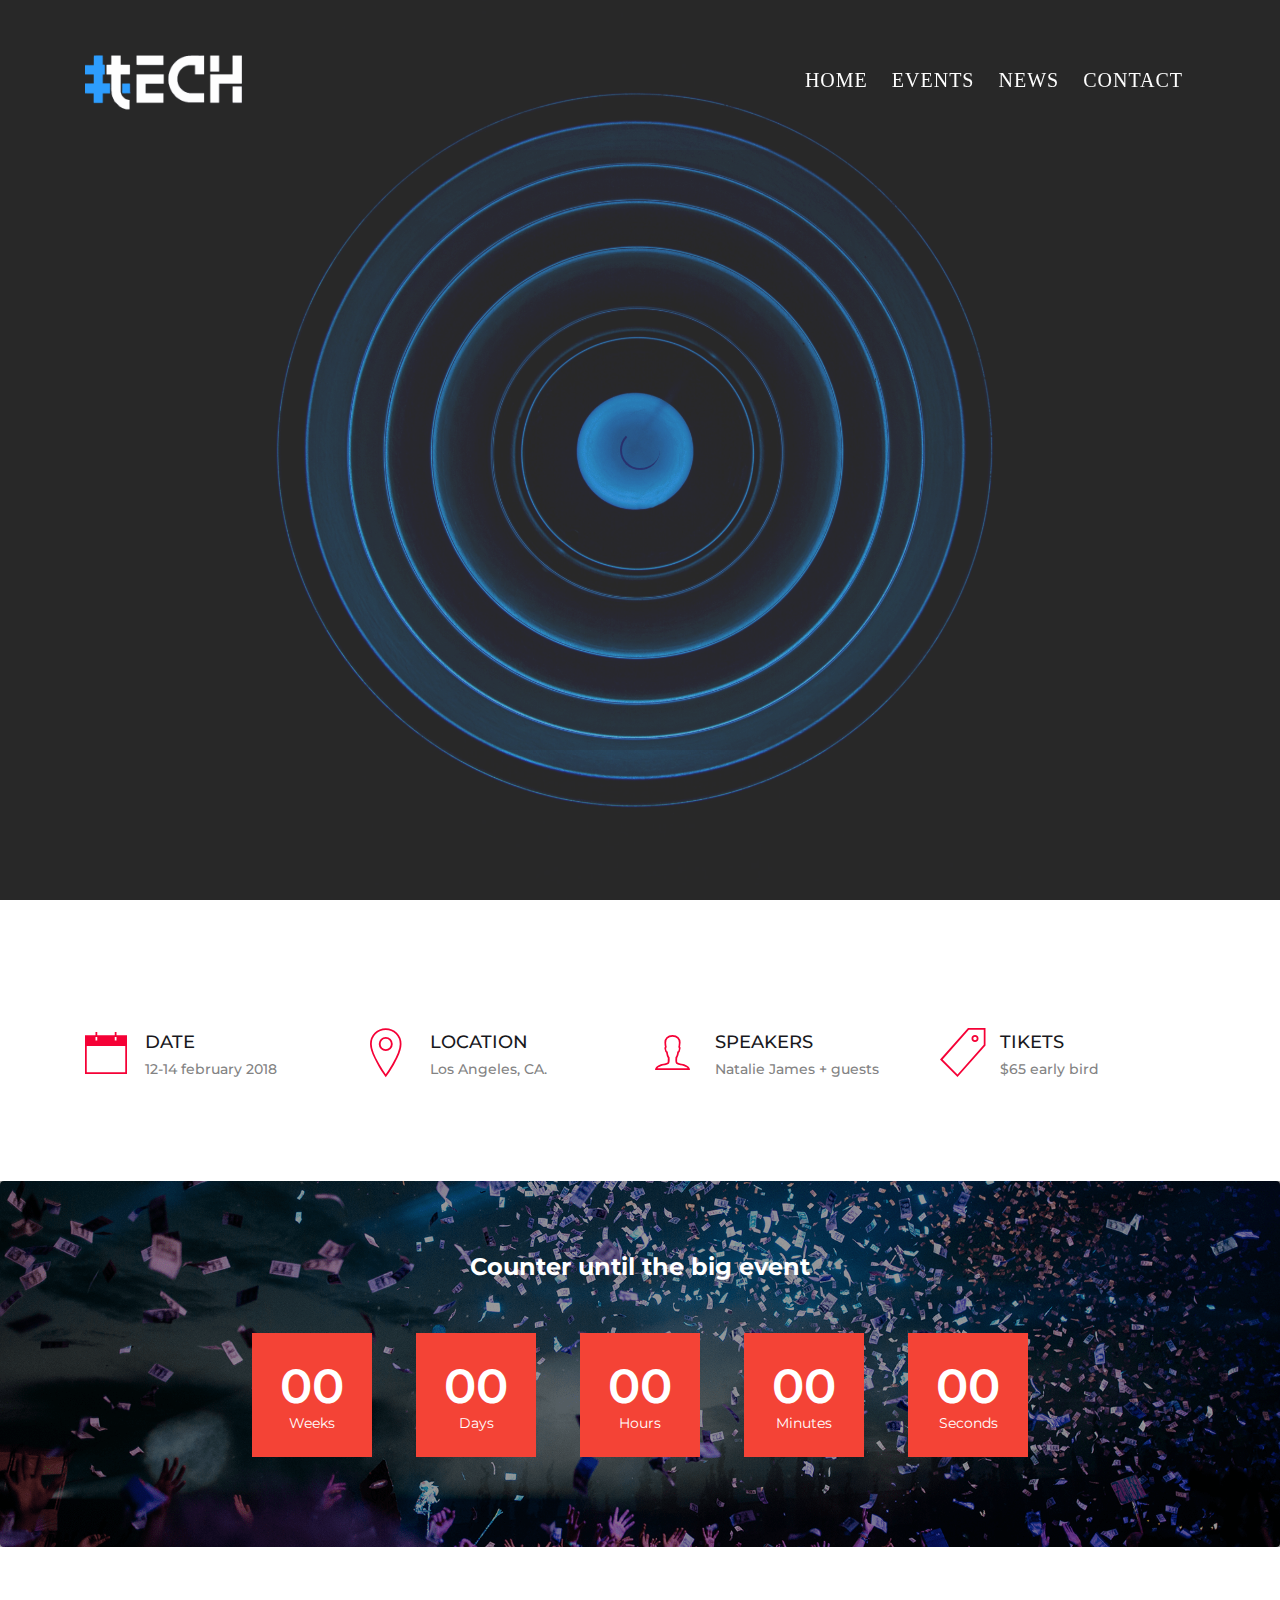
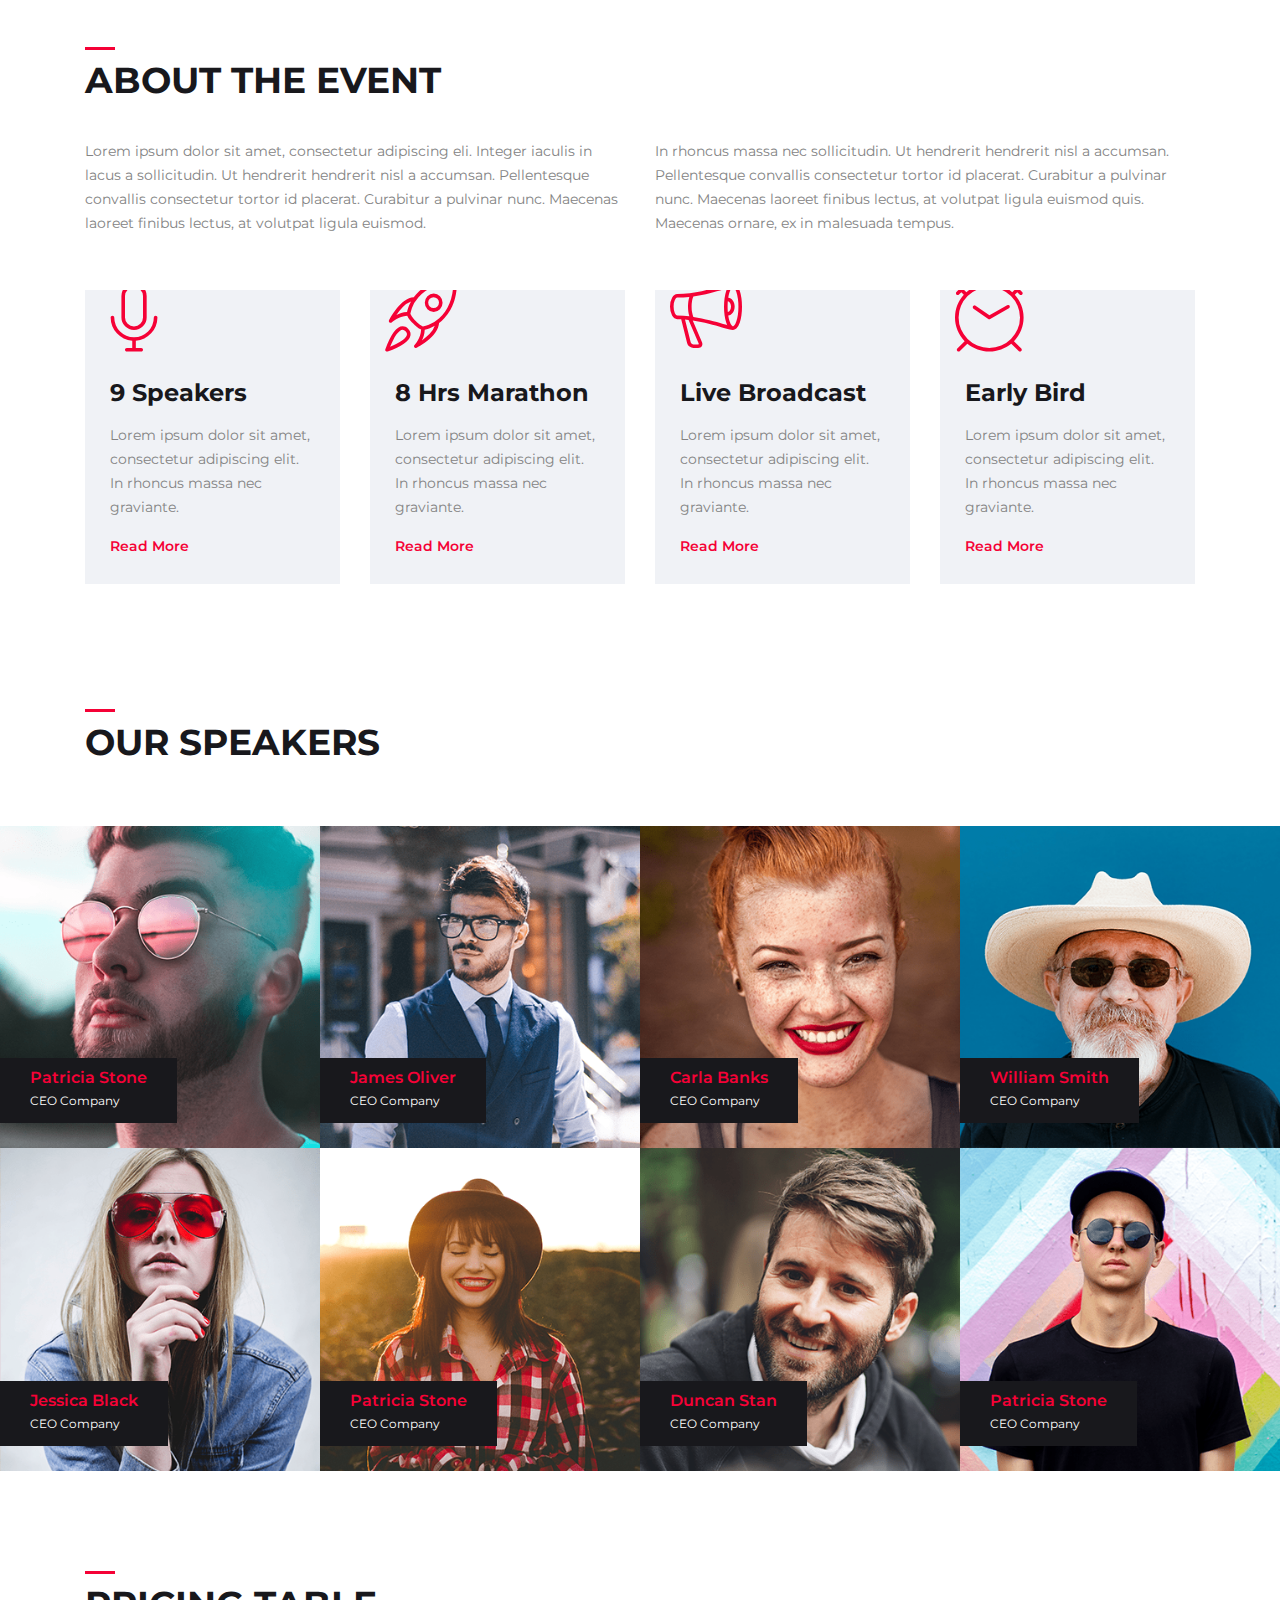
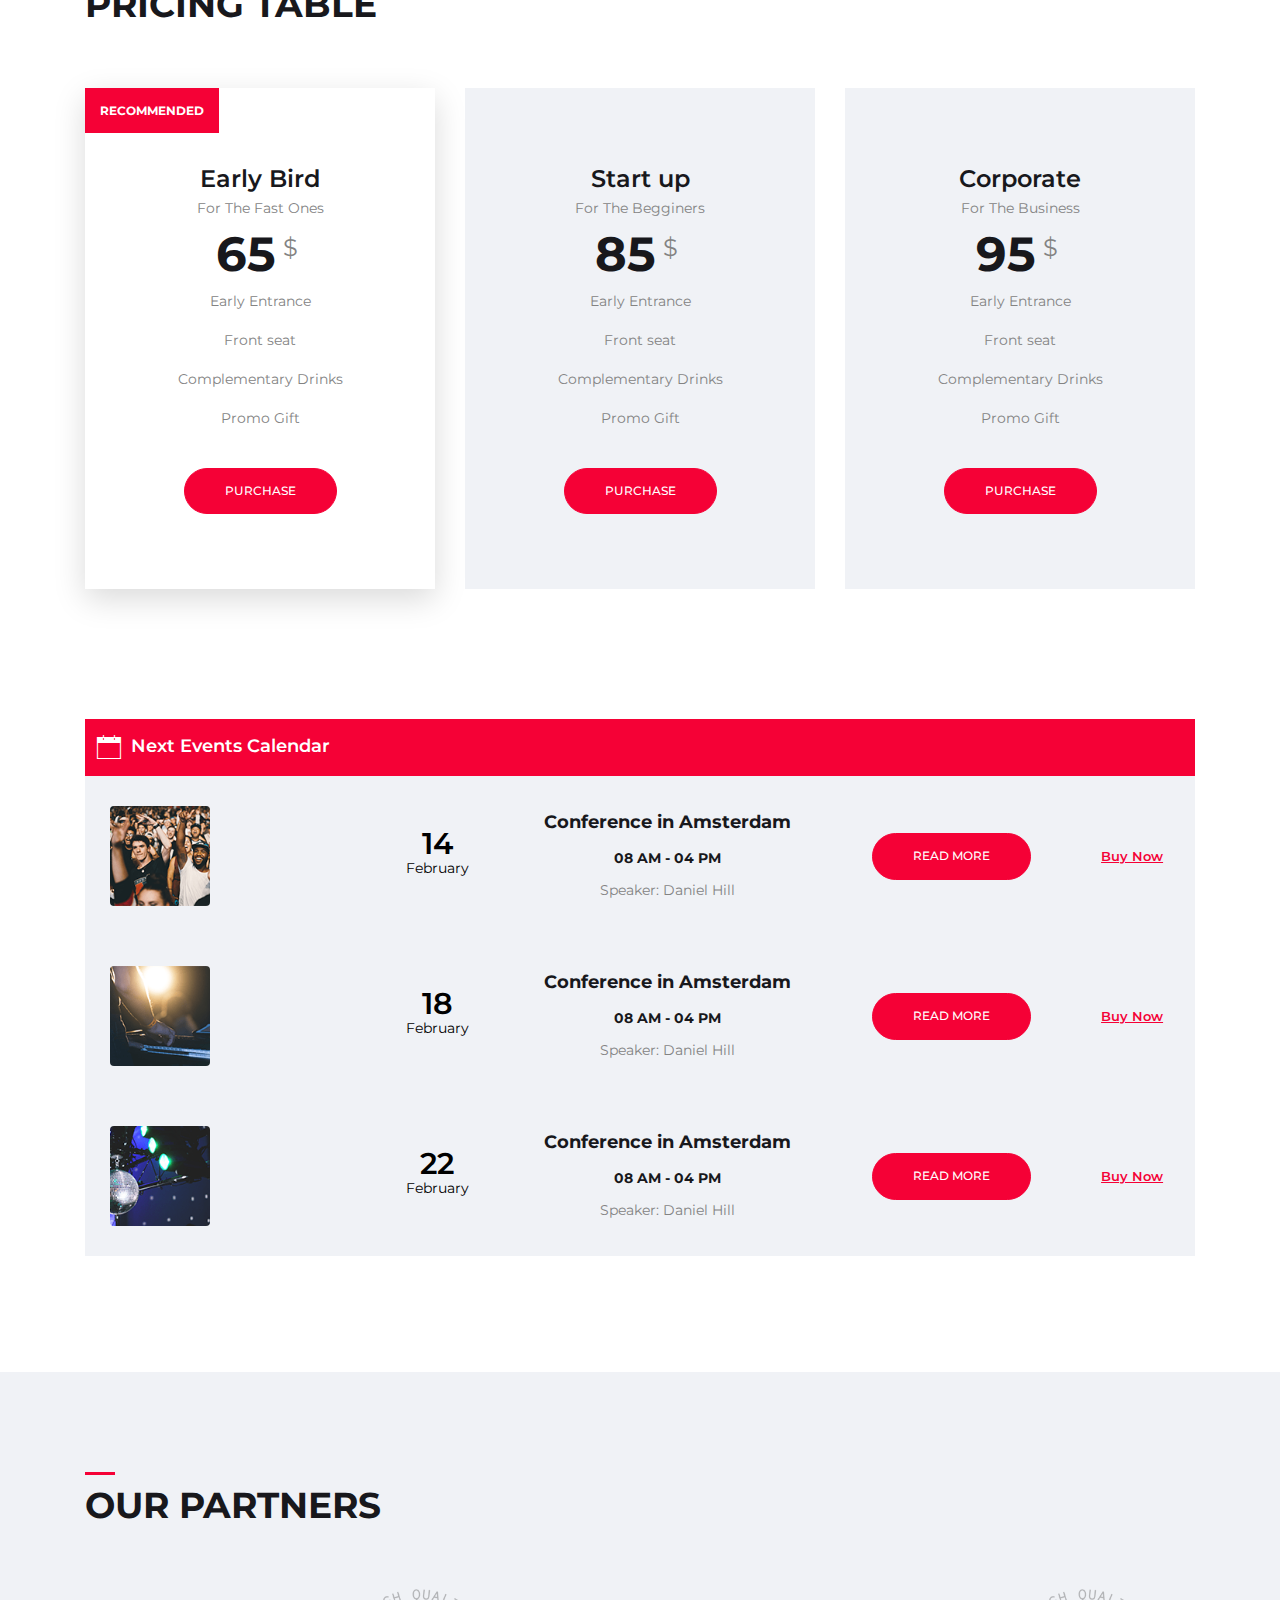
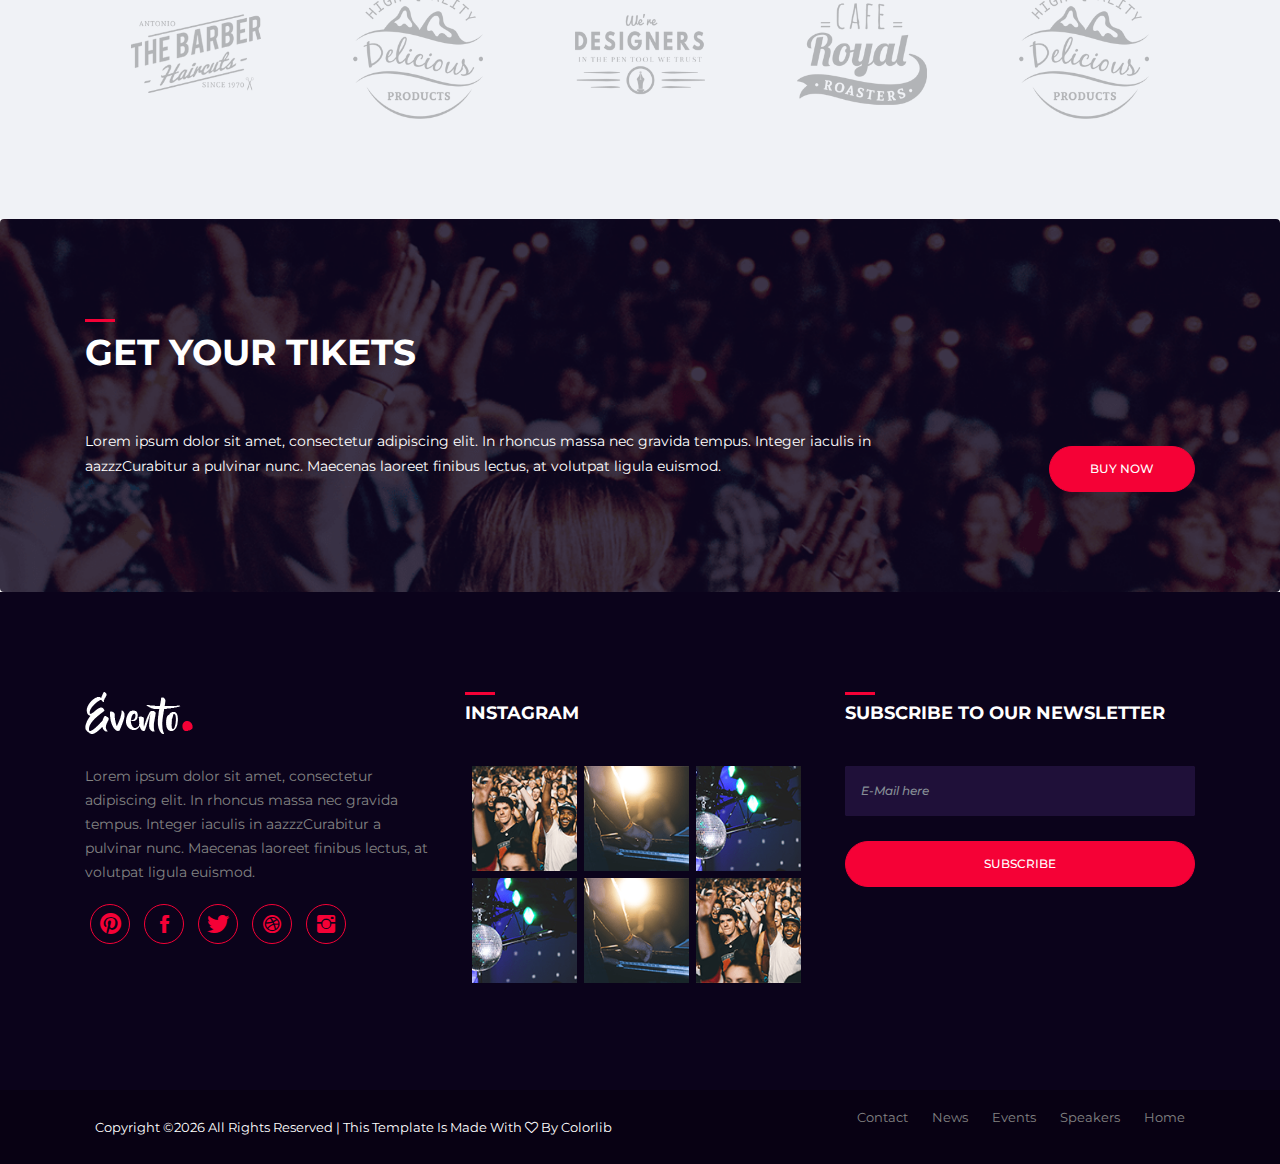
<file: index.html>
<!DOCTYPE html>
<html lang="en">
<head>
    <!-- ========== Meta Tags ========== -->
    <meta charset="UTF-8">
    <meta name="description" content="Evento -Event Html Template">
    <meta name="keywords" content="Evento , Event , Html, Template">
    <meta name="author" content="ColorLib">
    <meta name="viewport" content="width=device-width, initial-scale=1, maximum-scale=1">
    <!-- ========== Title ========== -->
    <title>#TECH</title>
    <!-- ========== Favicon Ico ========== -->
    <link rel="icon" href="static/img/favicon.ico">
    <!-- ========== STYLESHEETS ========== -->
    <!-- Bootstrap CSS -->
    <link href="assets/css/bootstrap.min.css" rel="stylesheet">
    <!-- Fonts Icon CSS -->
    <link href="assets/css/font-awesome.min.css" rel="stylesheet">
    <link href="assets/css/et-line.css" rel="stylesheet">
    <link href="assets/css/ionicons.min.css" rel="stylesheet">
    <!-- Carousel CSS -->
    <link href="assets/css/owl.carousel.min.css" rel="stylesheet">
    <link href="assets/css/owl.theme.default.min.css" rel="stylesheet">
    <!-- Animate CSS -->
    <link rel="stylesheet" href="assets/css/animate.min.css">
    <!-- Custom styles for this template -->
    <link href="assets/css/main.css" rel="stylesheet">
</head>
<body>
<div class="loader">
    <div class="loader- "></div>
    <div class="loader-inner"></div>
</div>

<!--header start here -->
<header class="header navbar fixed-top navbar-expand-md">
    <div class="container">
        <a class="navbar-brand logo" href="#">
            <img src="static/img/logo_trans.png" alt="#Tech"/>
        </a>
        <button class="navbar-toggler" type="button" data-toggle="collapse" data-target="#headernav" aria-expanded="false" aria-label="Toggle navigation">
            <span class="lnr lnr-text-align-right"></span>
        </button>
        <div class="collapse navbar-collapse flex-sm-row-reverse" id="headernav">
            <ul class=" nav navbar-nav menu">
                <li class="nav-item">
                    <a class="nav-link active" href="#">Home</a>
                </li>
                <li class="nav-item">
                    <a class="nav-link " href="#">Events</a>
                </li>
                <li class="nav-item">
                    <a class="nav-link " href="#">News</a>
                </li>
                <li class="nav-item">
                    <a class="nav-link " href="#">Contact</a>
                </li>
            </ul>
        </div>
    </div>
</header>
<!--header end here-->

<!--cover section slider -->
<section id="home" class="home-cover">
    <div class="cover_slider owl-carousel owl-theme">
        <div class="cover_item" style="background: url('static/img/header_background.jpg');">
             <div class="slider_content">
                <div class="slider-content-inner">
                    <div class="container">
                        <div class="slider-content-center">
                            <h2 class="cover-title">
                                
                            </h2>
                            <strong class="cover-xl-text"></strong>
                            <p class="cover-date">
                                
                            </p>
                            <a href="#" class="" > <!-- btn btn-primary btn-rounded -->
                                
                            </a>
                        </div>
                    </div>
                </div>
            </div>
        </div>
    </div>
    <!-- <div class="cover_nav">
        <ul class="cover_dots">
            <li class="active" data="0"><span>1</span></li>
            <li  data="1"><span>2</span></li>
            <li  data="2"><span>3</span></li>
        </ul>
    </div> -->
</section>
<!--cover section slider end -->

<!--event info -->
<section class="pt100 pb100">
    <div class="container">
        <div class="row justify-content-center">
            <div class="col-6 col-md-3  ">
                <div class="icon_box_two">
                    <i class="ion-ios-calendar-outline"></i>
                    <div class="content">
                        <h5 class="box_title">
                            DATE
                        </h5>
                        <p>
                            12-14 february 2018
                        </p>
                    </div>
                </div>
            </div>

            <div class="col-6 col-md-3  ">
                <div class="icon_box_two">
                    <i class="ion-ios-location-outline"></i>
                    <div class="content">
                        <h5 class="box_title">
                            location
                        </h5>
                        <p>
                            Los Angeles, CA.
                        </p>
                    </div>
                </div>
            </div>

            <div class="col-6 col-md-3  ">
                <div class="icon_box_two">
                    <i class="ion-ios-person-outline"></i>
                    <div class="content">
                        <h5 class="box_title">
                            speakers
                        </h5>
                        <p>
                            Natalie James
                            + guests
                        </p>
                    </div>
                </div>
            </div>

            <div class="col-6 col-md-3  ">
                <div class="icon_box_two">
                    <i class="ion-ios-pricetag-outline"></i>
                    <div class="content">
                        <h5 class="box_title">
                            tikets
                        </h5>
                        <p>
                            $65 early bird
                        </p>
                    </div>
                </div>
            </div>
        </div>
    </div>
</section>
<!--event info end -->


<!--event countdown -->
<section class="bg-img pt70 pb70" style="background-image: url('assets/img/bg/bg-img.png');">
    <div class="overlay_dark"></div>
    <div class="container">
        <div class="row justify-content-center">
            <div class="col-12 col-md-10">
                <h4 class="mb30 text-center color-light">Counter until the big event</h4>
                <div class="countdown"></div>
            </div>
        </div>
    </div>
</section>



<!--event count down end-->


<!--about the event -->
<section class="pt100 pb100">
    <div class="container">
        <div class="section_title">
            <h3 class="title">
                About the event
            </h3>
        </div>
        <div class="row justify-content-center">
            <div class="col-12 col-md-6">
                <p>
                    Lorem ipsum dolor sit amet, consectetur adipiscing eli. Integer iaculis in lacus a sollicitudin. Ut hendrerit hendrerit nisl a accumsan. Pellentesque convallis consectetur tortor id placerat. Curabitur a pulvinar nunc. Maecenas laoreet finibus lectus, at volutpat ligula euismod.
                </p>
            </div>
            <div class="col-12 col-md-6">
                <p>
                    In rhoncus massa nec  sollicitudin. Ut hendrerit hendrerit nisl a accumsan. Pellentesque convallis consectetur tortor id placerat. Curabitur a pulvinar nunc. Maecenas laoreet finibus lectus, at volutpat ligula euismod quis. Maecenas ornare, ex in malesuada tempus.
                </p>
            </div>
        </div>

        <!--event features-->
        <div class="row justify-content-center mt30">
            <div class="col-12 col-md-6 col-lg-3">
                <div class="icon_box_one">
                    <i class="lnr lnr-mic"></i>
                    <div class="content">
                        <h4>9 Speakers</h4>
                        <p>
                            Lorem ipsum dolor sit amet, consectetur adipiscing elit. In rhoncus massa nec graviante.
                        </p>
                        <a href="#">read more</a>
                    </div>
                </div>
            </div>

            <div class="col-12 col-md-6 col-lg-3">
                <div class="icon_box_one">
                    <i class="lnr lnr-rocket"></i>
                    <div class="content">
                        <h4>8 hrs Marathon</h4>
                        <p>
                            Lorem ipsum dolor sit amet, consectetur adipiscing elit. In rhoncus massa nec graviante.
                        </p>
                        <a href="#">read more</a>
                    </div>
                </div>
            </div>

            <div class="col-12 col-md-6 col-lg-3">
                <div class="icon_box_one">
                    <i class="lnr lnr-bullhorn"></i>
                    <div class="content">
                        <h4>Live Broadcast</h4>
                        <p>
                            Lorem ipsum dolor sit amet, consectetur adipiscing elit. In rhoncus massa nec graviante.
                        </p>
                        <a href="#">read more</a>
                    </div>
                </div>
            </div>

            <div class="col-12 col-md-6 col-lg-3">
                <div class="icon_box_one">
                    <i class="lnr lnr-clock"></i>
                    <div class="content">
                        <h4>Early Bird</h4>
                        <p>
                            Lorem ipsum dolor sit amet, consectetur adipiscing elit. In rhoncus massa nec graviante.
                        </p>
                        <a href="#">read more</a>
                    </div>
                </div>
            </div>
        </div>
        <!--event features end-->
    </div>
</section>
<!--about the event end -->


<!--speaker section-->
<section class="pb100">
    <div class="container">
        <div class="section_title mb50">
            <h3 class="title">
               our speakers
            </h3>
        </div>
    </div>
    <div class="row justify-content-center no-gutters">
        <div class="col-md-3 col-sm-6">
            <div class="speaker_box">
                <div class="speaker_img">
                    <img src="assets/img/speakers/s1.png" alt="speaker name">
                    <div class="info_box">
                        <h5 class="name">Patricia Stone</h5>
                        <p class="position">CEO Company</p>
                    </div>
                </div>
            </div>
        </div>
        <div class="col-md-3 col-sm-6">
            <div class="speaker_box">
                <div class="speaker_img">
                    <img src="assets/img/speakers/s2.png" alt="speaker name">
                    <div class="info_box">
                        <h5 class="name">James Oliver</h5>
                        <p class="position">CEO Company</p>
                    </div>
                </div>
            </div>

        </div>
        <div class="col-md-3 col-sm-6">
            <div class="speaker_box">
                <div class="speaker_img">
                    <img src="assets/img/speakers/s3.png" alt="speaker name">
                    <div class="info_box">
                        <h5 class="name">Carla Banks</h5>
                        <p class="position">CEO Company</p>
                    </div>
                </div>
            </div>
        </div>
        <div class="col-md-3 col-sm-6">
            <div class="speaker_box">
                <div class="speaker_img">
                    <img src="assets/img/speakers/s4.png" alt="speaker name">
                    <div class="info_box">
                        <h5 class="name">William Smith</h5>
                        <p class="position">CEO Company</p>
                    </div>
                </div>
            </div>
        </div>
        <div class="col-md-3 col-sm-6">
            <div class="speaker_box">
                <div class="speaker_img">
                    <img src="assets/img/speakers/s5.png" alt="speaker name">
                    <div class="info_box">
                        <h5 class="name">Jessica Black</h5>
                        <p class="position">CEO Company</p>
                    </div>
                </div>
            </div>
        </div>
        <div class="col-md-3 col-sm-6">
            <div class="speaker_box">
                <div class="speaker_img">
                    <img src="assets/img/speakers/s6.png" alt="speaker name">
                    <div class="info_box">
                        <h5 class="name">Patricia Stone</h5>
                        <p class="position">CEO Company</p>
                    </div>
                </div>
            </div>
        </div>
        <div class="col-md-3 col-sm-6">
            <div class="speaker_box">
                <div class="speaker_img">
                    <img src="assets/img/speakers/s7.png" alt="speaker name">
                    <div class="info_box">
                        <h5 class="name">Duncan Stan</h5>
                        <p class="position">CEO Company</p>
                    </div>
                </div>
            </div>
        </div>
        <div class="col-md-3 col-sm-6">
            <div class="speaker_box">
                <div class="speaker_img">
                    <img src="assets/img/speakers/s8.png" alt="speaker name">
                    <div class="info_box">
                        <h5 class="name">Patricia Stone</h5>
                        <p class="position">CEO Company</p>
                    </div>
                </div>
            </div>
        </div>
    </div>
</section>
<!--speaker section end -->

<!--Price section-->
<section class="pb100">
    <div class="container">
        <div class="section_title mb50">
            <h3 class="title">
                Pricing table
            </h3>
        </div>

        <div class="row justify-content-center">
            <div class="col-md-4 col-12">
                <div class="price_box active">
                    <div class="price_highlight">
                        recommended
                    </div>
                   <div class="price_header">
                       <h4>
                           Early Bird
                       </h4>
                       <h6>
                           For the fast ones
                       </h6>
                   </div>
                    <div class="price_tag">
                        65 <sup>$</sup>
                    </div>
                    <div class="price_features">
                        <ul>
                            <li>
                                Early Entrance
                            </li>
                            <li>
                                Front seat
                            </li>
                            <li>
                                Complementary Drinks
                            </li>
                            <li>
                                Promo Gift
                            </li>
                        </ul>
                    </div>
                    <div class="price_footer">
                        <a href="#" class="btn btn-primary btn-rounded">Purchase</a>
                    </div>
                </div>
            </div>
            <div class="col-md-4 col-12">
                <div class="price_box">
                    <div class="price_header">
                        <h4>
                            Start up
                        </h4>
                        <h6>
                            For the begginers
                        </h6>
                    </div>
                    <div class="price_tag">
                        85 <sup>$</sup>
                    </div>
                    <div class="price_features">
                        <ul>
                            <li>
                                Early Entrance
                            </li>
                            <li>
                                Front seat
                            </li>
                            <li>
                                Complementary Drinks
                            </li>
                            <li>
                                Promo Gift
                            </li>
                        </ul>
                    </div>
                    <div class="price_footer">
                        <a href="#" class="btn btn-primary btn-rounded">Purchase</a>
                    </div>
                </div>
            </div>
            <div class="col-md-4 col-12">
                <div class="price_box">
                    <div class="price_header">
                        <h4>
                            Corporate
                        </h4>
                        <h6>
                            For the business
                        </h6>
                    </div>
                    <div class="price_tag">
                        95 <sup>$</sup>
                    </div>
                    <div class="price_features">
                        <ul>
                            <li>
                                Early Entrance
                            </li>
                            <li>
                                Front seat
                            </li>
                            <li>
                                Complementary Drinks
                            </li>
                            <li>
                                Promo Gift
                            </li>
                        </ul>
                    </div>
                    <div class="price_footer">
                        <a href="#" class="btn btn-primary btn-rounded">Purchase</a>
                    </div>
                </div>
            </div>
        </div>
    </div>
</section>
<!--price section end -->

<!--event calender-->
<section class="pb100">
    <div class="container">
        <div class="table-responsive">
            <table class="event_calender table">
                <thead class="event_title">
                <tr>
                    <th>
                        <i class="ion-ios-calendar-outline"></i>
                        <span>next events calendar</span>
                    </th>
                    <th></th>
                    <th></th>
                    <th></th>
                    <th></th>
                </tr>
                </thead>
                <tbody>
                <tr>
                    <td>
                        <img src="assets/img/cleander/c1.png" alt="event">
                    </td>
                    <td class="event_date">
                        14
                        <span>February</span>
                    </td>
                    <td>
                        <div class="event_place">
                            <h5>Conference in Amsterdam</h5>
                            <h6>08 AM - 04 PM</h6>
                            <p>Speaker: Daniel Hill</p>
                        </div>
                    </td>
                    <td>
                        <a href="#" class="btn btn-primary btn-rounded">Read More</a>
                    </td>
                    <td class="buy_link">
                        <a href="#">buy now</a>
                    </td>
                </tr>
                <tr>
                    <td>
                        <img src="assets/img/cleander/c2.png" alt="event">
                    </td>
                    <td class="event_date">
                        18
                        <span>February</span>
                    </td>
                    <td>
                        <div class="event_place">
                            <h5>Conference in Amsterdam</h5>
                            <h6>08 AM - 04 PM</h6>
                            <p>Speaker: Daniel Hill</p>
                        </div>
                    </td>
                    <td>
                        <a href="#" class="btn btn-primary btn-rounded">Read More</a>
                    </td>
                    <td class="buy_link">
                        <a href="#">buy now</a>
                    </td>
                </tr>
                <tr>
                    <td>
                        <img src="assets/img/cleander/c3.png" alt="event">
                    </td>
                    <td class="event_date">
                        22
                        <span>February</span>
                    </td>
                    <td>
                        <div class="event_place">
                            <h5>Conference in Amsterdam</h5>
                            <h6>08 AM - 04 PM</h6>
                            <p>Speaker: Daniel Hill</p>
                        </div>
                    </td>
                    <td>
                        <a href="#" class="btn btn-primary btn-rounded">Read More</a>
                    </td>
                    <td class="buy_link">
                        <a href="#">buy now</a>
                    </td>
                </tr>
                </tbody>
            </table>
        </div>
    </div>
</section>
<!--event calender end -->

<!--brands section -->
<section class="bg-gray pt100 pb100">
    <div class="container">
        <div class="section_title mb50">
            <h3 class="title">
                our partners
            </h3>
        </div>
        <div class="brand_carousel owl-carousel">
            <div class="brand_item text-center">
                <img src="assets/img/brands/b1.png" alt="brand">
            </div>
            <div class="brand_item text-center">
                <img src="assets/img/brands/b2.png" alt="brand">
            </div>

            <div class="brand_item text-center">
                <img src="assets/img/brands/b3.png" alt="brand">
            </div>
            <div class="brand_item text-center">
                <img src="assets/img/brands/b4.png" alt="brand">
            </div>
            <div class="brand_item text-center">
                <img src="assets/img/brands/b5.png" alt="brand">
            </div>
        </div>
    </div>
</section>
<!--brands section end-->

<!--get tickets section -->
<section class="bg-img pt100 pb100" style="background-image: url('assets/img/bg/tickets.png');">
    <div class="container">
        <div class="section_title mb30">
            <h3 class="title color-light">
                GEt your tikets
            </h3>
        </div>
        <div class="row justify-content-center align-items-center">
            <div class="col-md-9 text-md-left text-center color-light">
                Lorem ipsum dolor sit amet, consectetur adipiscing elit. In rhoncus massa nec gravida tempus. Integer iaculis in aazzzCurabitur a pulvinar nunc. Maecenas laoreet finibus lectus, at volutpat ligula euismod.
            </div>
            <div class="col-md-3 text-md-right text-center">
                <a href="#" class="btn btn-primary btn-rounded mt30">buy now</a>
            </div>
        </div>
    </div>
</section>
<!--get tickets section end-->

<!--footer start -->
<footer>
    <div class="container">
        <div class="row justify-content-center">

            <div class="col-md-4 col-12">
                <div class="footer_box">
                    <div class="footer_header">
                        <div class="footer_logo">
                            <img src="assets/img/logo.png" alt="evento">
                        </div>
                    </div>
                    <div class="footer_box_body">
                        <p>
                            Lorem ipsum dolor sit amet, consectetur adipiscing elit. In rhoncus massa nec gravida tempus. Integer iaculis in aazzzCurabitur a pulvinar nunc. Maecenas laoreet finibus lectus, at volutpat ligula euismod.
                        </p>
                        <ul class="footer_social">
                            <li>
                                <a href="#"><i class="ion-social-pinterest"></i></a>
                            </li>
                            <li>
                                <a href="#"><i class="ion-social-facebook"></i></a>
                            </li>
                            <li>
                                <a href="#"><i class="ion-social-twitter"></i></a>
                            </li>
                            <li>
                                <a href="#"><i class="ion-social-dribbble"></i></a>
                            </li>
                            <li>
                                <a href="#"><i class="ion-social-instagram"></i></a>
                            </li>
                        </ul>
                    </div>
                </div>
            </div>

            <div class="col-12 col-md-4">
                <div class="footer_box">
                    <div class="footer_header">
                        <h4 class="footer_title">
                            instagram
                        </h4>
                    </div>
                    <div class="footer_box_body">
                        <ul class="instagram_list">
                            <li>
                                <a href="#">
                                    <img src="assets/img/cleander/c1.png" alt="instagram">
                                </a>
                            </li>
                            <li>
                                <a href="#">
                                    <img src="assets/img/cleander/c2.png" alt="instagram">
                                </a>
                            </li>
                            <li>
                                <a href="#">
                                    <img src="assets/img/cleander/c3.png" alt="instagram">
                                </a>
                            </li>
                            <li>
                                <a href="#">
                                    <img src="assets/img/cleander/c3.png" alt="instagram">
                                </a>
                            </li>
                            <li>
                                <a href="#">
                                    <img src="assets/img/cleander/c2.png" alt="instagram">
                                </a>
                            </li>
                            <li>
                                <a href="#">
                                    <img src="assets/img/cleander/c1.png" alt="instagram">
                                </a>
                            </li>
                        </ul>
                    </div>
                </div>
            </div>

            <div class="col-12 col-md-4">
                <div class="footer_box">
                    <div class="footer_header">
                        <h4 class="footer_title">
                            subscribe to our newsletter
                        </h4>
                    </div>
                    <div class="footer_box_body">
                        <div class="newsletter_form">
                            <input type="email" class="form-control" placeholder="E-Mail here">
                            <button class="btn btn-rounded btn-block btn-primary">SUBSCRIBE</button>
                        </div>
                    </div>
                </div>
            </div>
        </div>
    </div>
</footer>
<div class="copyright_footer">
    <div class="container">
        <div class="row justify-content-center">
            <div class="col-md-6 col-12">
                <p><!-- Link back to Colorlib can't be removed. Template is licensed under CC BY 3.0. -->
Copyright &copy;<script>document.write(new Date().getFullYear());</script> All rights reserved | This template is made with <i class="fa fa-heart-o" aria-hidden="true"></i> by <a href="https://colorlib.com" target="_blank">Colorlib</a>
<!-- Link back to Colorlib can't be removed. Template is licensed under CC BY 3.0. --></p>
            </div>
            <div class="col-12 col-md-6 ">
                <ul class="footer_menu">
                    <li>
                        <a href="#">Home</a>
                    </li>
                    <li>
                        <a href="#">Speakers</a>
                    </li>
                    <li>
                        <a href="#">Events</a>
                    </li>
                    <li>
                        <a href="#">News</a>
                    </li>
                    <li>
                        <a href="#">Contact</a>
                    </li>
                </ul>
            </div>
        </div>
    </div>
</div>
<!--footer end -->

<!-- jquery -->
<script src="assets/js/jquery.min.js"></script>
<!-- bootstrap -->
<script src="assets/js/popper.js"></script>
<script src="assets/js/bootstrap.min.js"></script>
<script src="assets/js/waypoints.min.js"></script>
<!--slick carousel -->
<script src="assets/js/owl.carousel.min.js"></script>
<!--parallax -->
<script src="assets/js/parallax.min.js"></script>
<!--Counter up -->
<script src="assets/js/jquery.counterup.min.js"></script>
<!--Counter down -->
<script src="assets/js/jquery.countdown.min.js"></script>
<!-- WOW JS -->
<script src="assets/js/wow.min.js"></script>
<!-- Custom js -->
<script src="assets/js/main.js"></script>
</body>
</html>
</file>
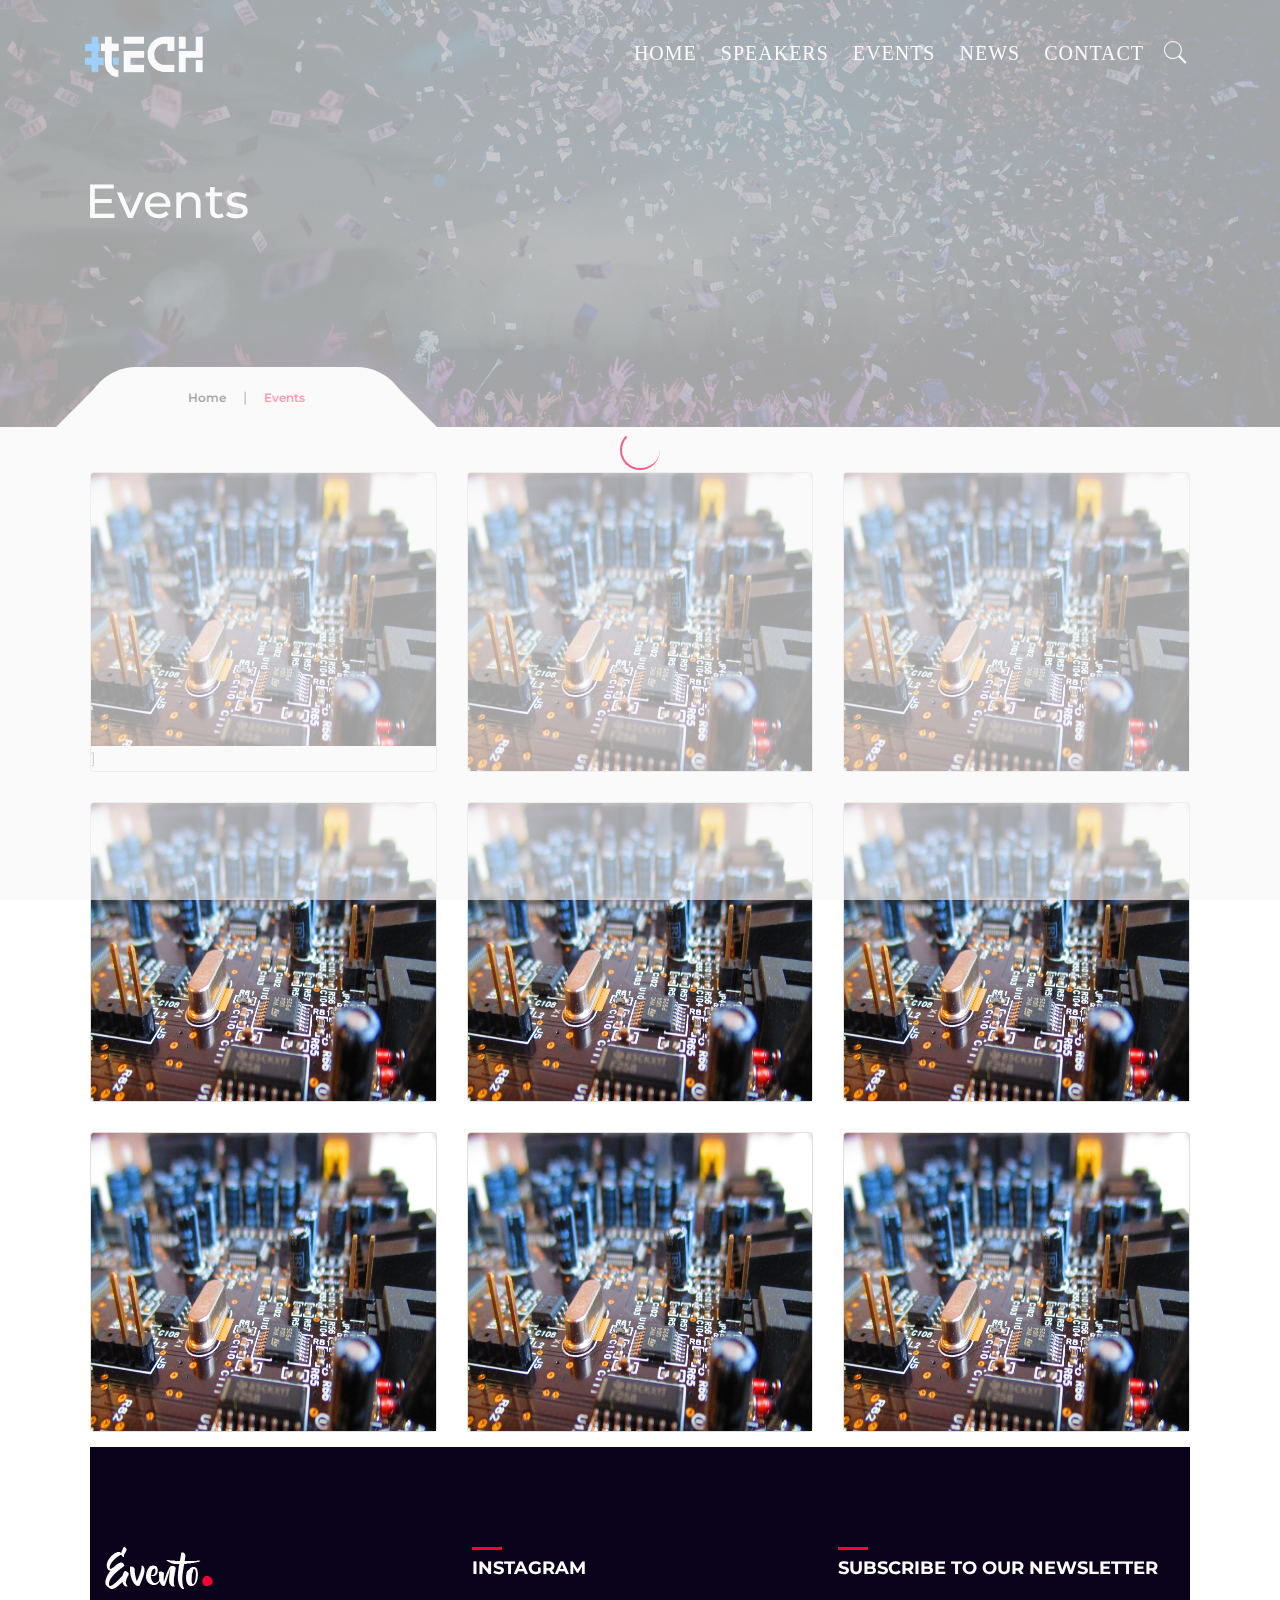
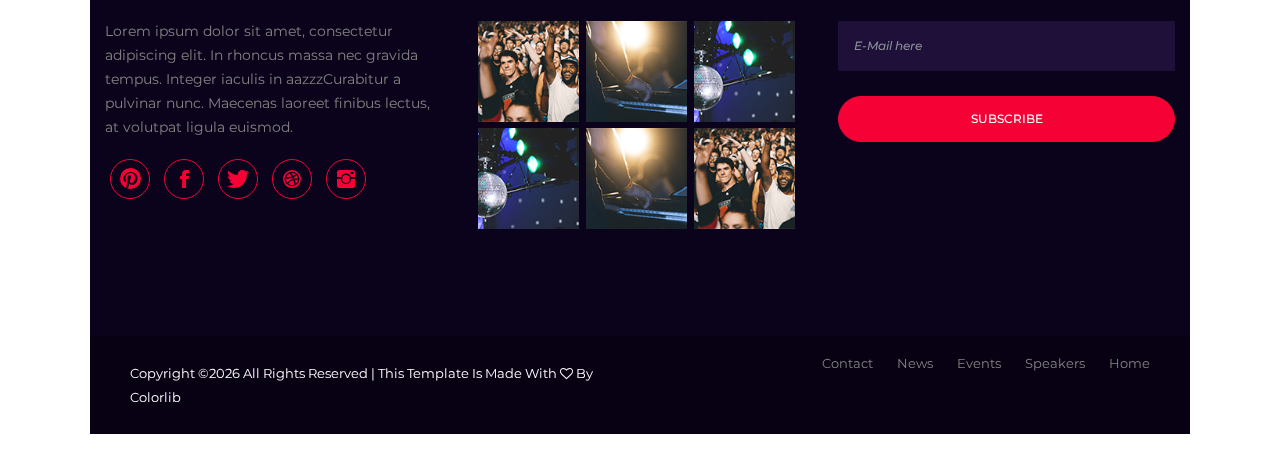
<file: events.html>
<!DOCTYPE html>
<html lang="en">
<head>
    <!-- ========== Meta Tags ========== -->
    <meta charset="UTF-8">
    <meta name="description" content="Evento -Event Html Template">
    <meta name="keywords" content="Evento , Event , Html, Template">
    <meta name="author" content="ColorLib">
    <meta name="viewport" content="width=device-width, initial-scale=1, maximum-scale=1">
    <!-- ========== Title ========== -->
    <title>Events</title>
    <!-- ========== Favicon Ico ========== -->
    <!--<link rel="icon" href="fav.ico">-->
    <!-- ========== STYLESHEETS ========== -->
    <!-- Bootstrap CSS -->
    <link href="assets/css/bootstrap.min.css" rel="stylesheet">
    <!-- Fonts Icon CSS -->
    <link href="assets/css/font-awesome.min.css" rel="stylesheet">
    <link href="assets/css/et-line.css" rel="stylesheet">
    <link href="assets/css/ionicons.min.css" rel="stylesheet">
    <!-- Carousel CSS -->
    <link href="assets/css/owl.carousel.min.css" rel="stylesheet">
    <link href="assets/css/owl.theme.default.min.css" rel="stylesheet">
    <!-- Animate CSS -->
    <link rel="stylesheet" href="assets/css/animate.min.css">
    <!-- Custom styles for this template -->
    <link href="assets/css/main.css" rel="stylesheet">
    <link href="assets/css/event.css" rel="stylesheet">
</head>
<body id="grad">
<div class="loader">
    <div class="loader-outter"></div>
    <div class="loader-inner"></div>
</div>

<!--header start here -->
<header class="header navbar fixed-top navbar-expand-md">
    <div class="container" id="nav">
        <a class="navbar-brand logo" href="#">
            <img src="assets/img/lo.png" id="logo" alt="Evento"/>
        </a>
        <button class="navbar-toggler" type="button" data-toggle="collapse" data-target="#headernav" aria-expanded="false" aria-label="Toggle navigation">
            <span class="lnr lnr-text-align-right"></span>
        </button>
        <div class="collapse navbar-collapse flex-sm-row-reverse" id="headernav">
            <ul class=" nav navbar-nav menu">
                <li class="nav-item">
                    <a class="nav-link active" href="#">Home</a>
                </li>
                <li class="nav-item">
                    <a class="nav-link " href="#">Speakers</a>
                </li>
                <li class="nav-item">
                    <a class="nav-link " href="#">Events</a>
                </li>
                <li class="nav-item">
                    <a class="nav-link " href="#">News</a>
                </li>
                <li class="nav-item">
                    <a class="nav-link " href="#">Contact</a>
                </li>
                <li class="search_btn">
                    <a  href="#">
                        <i class="ion-ios-search"></i>
                    </a>
                </li>
            </ul>
        </div>
    </div>
</header>
<!--header end here-->

<!--page title section-->
<section class="inner_cover parallax-window" data-parallax="scroll" data-image-src="assets/img/bg/bg-img.png">
    <div class="overlay_dark"></div>
    <div class="container">
        <div class="row justify-content-center align-items-center">
            <div class="col-12">
                <div class="inner_cover_content">
                    <h3>
                       Events
                    </h3>
                </div>
            </div>
        </div>

        <div class="breadcrumbs">
            <ul>
                <li><a href="#">Home</a>  |   </li>
                <li><span>Events</span></li>
            </ul>
        </div>
    </div>
</section>
<!--page title section end-->


<!--events section -->
<div id="DECK">


    <div class="card-deck">
        <div class="card" id="card4">
            <div class="hovereffect">
                <img src="assets/img/circuit-board-973311_960_720.jpg" class="card-img-top" alt="...">
                <div class="overlay">
                    <h2>Effect 13</h2>
                    <p>
                        <a href="#">LINK HERE</a>
                    </p>
                </div>
            </div>
]        </div>
        <div class="card" id="card5">
            <div class="hovereffect">
                <img src="assets/img/circuit-board-973311_960_720.jpg" class="card-img-top" alt="...">
                <div class="overlay">
                    <h2>Effect 13</h2>
                    <p>
                        <a href="#">LINK HERE</a>
                    </p>
                </div>
            </div>  
        </div>
        <div class="card" id="card6">
            <div class="hovereffect">
                <img src="assets/img/circuit-board-973311_960_720.jpg" class="card-img-top" alt="...">
                <div class="overlay">
                    <h2>Effect 13</h2>
                    <p>
                        <a href="#">LINK HERE</a>
                    </p>
                </div>
            </div>
         </div>
    </div>
    

    <div class="card-deck">
        <div class="card shadow-sm" id="card4">
            <div class="hovereffect">
                <img src="assets/img/circuit-board-973311_960_720.jpg" class="card-img-top" alt="...">
                <div class="overlay">
                    <h2>Effect 13</h2>
                        <p>
                            <a href="#">LINK HERE</a>
                        </p>
                </div>
            </div>    
        </div>
                    <div class="card shadow-sm" id="card5">
                            <div class="hovereffect">
                      <img src="assets/img/circuit-board-973311_960_720.jpg" class="card-img-top" alt="...">
                      <div class="overlay">
                            <h2>Effect 13</h2>
                            <p>
                                <a href="#">LINK HERE</a>
                            </p>
                        </div>
                    </div>
                     
                    </div>
                    <div class="card shadow-l" id="card6">
                            <div class="hovereffect">
                      <img src="assets/img/circuit-board-973311_960_720.jpg" class="card-img-top" alt="...">
                      <div class="overlay">
                            <h2>Effect 13</h2>
                            <p>
                                <a href="#">LINK HERE</a>
                            </p>
                        </div>
                    </div>
                      
                    </div>
                  </div>
              
              
                  <div class="card-deck">
                    <div class="card" id="card4">
                            <div class="hovereffect">
                      <img src="assets/img/circuit-board-973311_960_720.jpg" class="card-img-top" alt="...">
                      <div class="overlay">
                            <h2>Effect 13</h2>
                            <p>
                                <a href="#">LINK HERE</a>
                            </p>
                        </div>
                    </div>
                      
                    </div>
                    <div class="card" id="card5">
                            <div class="hovereffect">
                      <img src="assets/img/circuit-board-973311_960_720.jpg" class="card-img-top" alt="...">
                      <div class="overlay">
                            <h2>Effect 13</h2>
                            <p>
                                <a href="#">LINK HERE</a>
                            </p>
                        </div>
                    </div>
                      
                    </div>
                    <div class="card" id="card6">
                            <div class="hovereffect">
                      <img src="assets/img/circuit-board-973311_960_720.jpg" class="card-img-top" alt="...">
                      <div class="overlay">
                            <h2>Effect 13</h2>
                            <p>
                                <a href="#">LINK HERE</a>
                            </p>
                        </div>
                    </div>
                      
                    </div>
                  </div>      
                          
                         
                                     
         
<!--event section end -->


<!--footer start -->
<footer>
    <div class="container">
        <div class="row justify-content-center">

            <div class="col-md-4 col-12">
                <div class="footer_box">
                    <div class="footer_header">
                        <div class="footer_logo">
                            <img src="assets/img/logo.png" alt="evento">
                        </div>
                    </div>
                    <div class="footer_box_body">
                        <p>
                            Lorem ipsum dolor sit amet, consectetur adipiscing elit. In rhoncus massa nec gravida tempus. Integer iaculis in aazzzCurabitur a pulvinar nunc. Maecenas laoreet finibus lectus, at volutpat ligula euismod.
                        </p>
                        <ul class="footer_social">
                            <li>
                                <a href="#"><i class="ion-social-pinterest"></i></a>
                            </li>
                            <li>
                                <a href="#"><i class="ion-social-facebook"></i></a>
                            </li>
                            <li>
                                <a href="#"><i class="ion-social-twitter"></i></a>
                            </li>
                            <li>
                                <a href="#"><i class="ion-social-dribbble"></i></a>
                            </li>
                            <li>
                                <a href="#"><i class="ion-social-instagram"></i></a>
                            </li>
                        </ul>
                    </div>
                </div>
            </div>

            <div class="col-12 col-md-4">
                <div class="footer_box">
                    <div class="footer_header">
                        <h4 class="footer_title">
                            instagram
                        </h4>
                    </div>
                    <div class="footer_box_body">
                        <ul class="instagram_list">
                            <li>
                                <a href="#">
                                    <img src="assets/img/cleander/c1.png" alt="instagram">
                                </a>
                            </li>
                            <li>
                                <a href="#">
                                    <img src="assets/img/cleander/c2.png" alt="instagram">
                                </a>
                            </li>
                            <li>
                                <a href="#">
                                    <img src="assets/img/cleander/c3.png" alt="instagram">
                                </a>
                            </li>
                            <li>
                                <a href="#">
                                    <img src="assets/img/cleander/c3.png" alt="instagram">
                                </a>
                            </li>
                            <li>
                                <a href="#">
                                    <img src="assets/img/cleander/c2.png" alt="instagram">
                                </a>
                            </li>
                            <li>
                                <a href="#">
                                    <img src="assets/img/cleander/c1.png" alt="instagram">
                                </a>
                            </li>
                        </ul>
                    </div>
                </div>
            </div>

            <div class="col-12 col-md-4">
                <div class="footer_box">
                    <div class="footer_header">
                        <h4 class="footer_title">
                            subscribe to our newsletter
                        </h4>
                    </div>
                    <div class="footer_box_body">
                        <div class="newsletter_form">
                            <input type="email" class="form-control" placeholder="E-Mail here">
                            <button class="btn btn-rounded btn-block btn-primary">SUBSCRIBE</button>
                        </div>
                    </div>
                </div>
            </div>
        </div>
    </div>
</footer>
<div class="copyright_footer">
    <div class="container">
        <div class="row justify-content-center">
            <div class="col-md-6 col-12">
                <p><!-- Link back to Colorlib can't be removed. Template is licensed under CC BY 3.0. -->
Copyright &copy;<script>document.write(new Date().getFullYear());</script> All rights reserved | This template is made with <i class="fa fa-heart-o" aria-hidden="true"></i> by <a href="https://colorlib.com" target="_blank">Colorlib</a>
<!-- Link back to Colorlib can't be removed. Template is licensed under CC BY 3.0. --></p>
            </div>
            <div class="col-12 col-md-6 ">
                <ul class="footer_menu">
                    <li>
                        <a href="#">Home</a>
                    </li>
                    <li>
                        <a href="#">Speakers</a>
                    </li>
                    <li>
                        <a href="#">Events</a>
                    </li>
                    <li>
                        <a href="#">News</a>
                    </li>
                    <li>
                        <a href="#">Contact</a>
                    </li>
                </ul>
            </div>
        </div>
    </div>
</div>
<!--footer end -->

<!-- jquery -->
<script src="assets/js/jquery.min.js"></script>
<!-- bootstrap -->
<script src="assets/js/popper.js"></script>
<script src="assets/js/bootstrap.min.js"></script>
<script src="assets/js/waypoints.min.js"></script>
<!--slick carousel -->
<script src="assets/js/owl.carousel.min.js"></script>
<!--parallax -->
<script src="assets/js/parallax.min.js"></script>
<!--Counter up -->
<script src="assets/js/jquery.counterup.min.js"></script>
<!--Counter down -->
<script src="assets/js/jquery.countdown.min.js"></script>
<!-- WOW JS -->
<script src="assets/js/wow.min.js"></script>
<!-- Custom js -->
<script src="assets/js/main.js"></script>
</body>
</html>
</file>
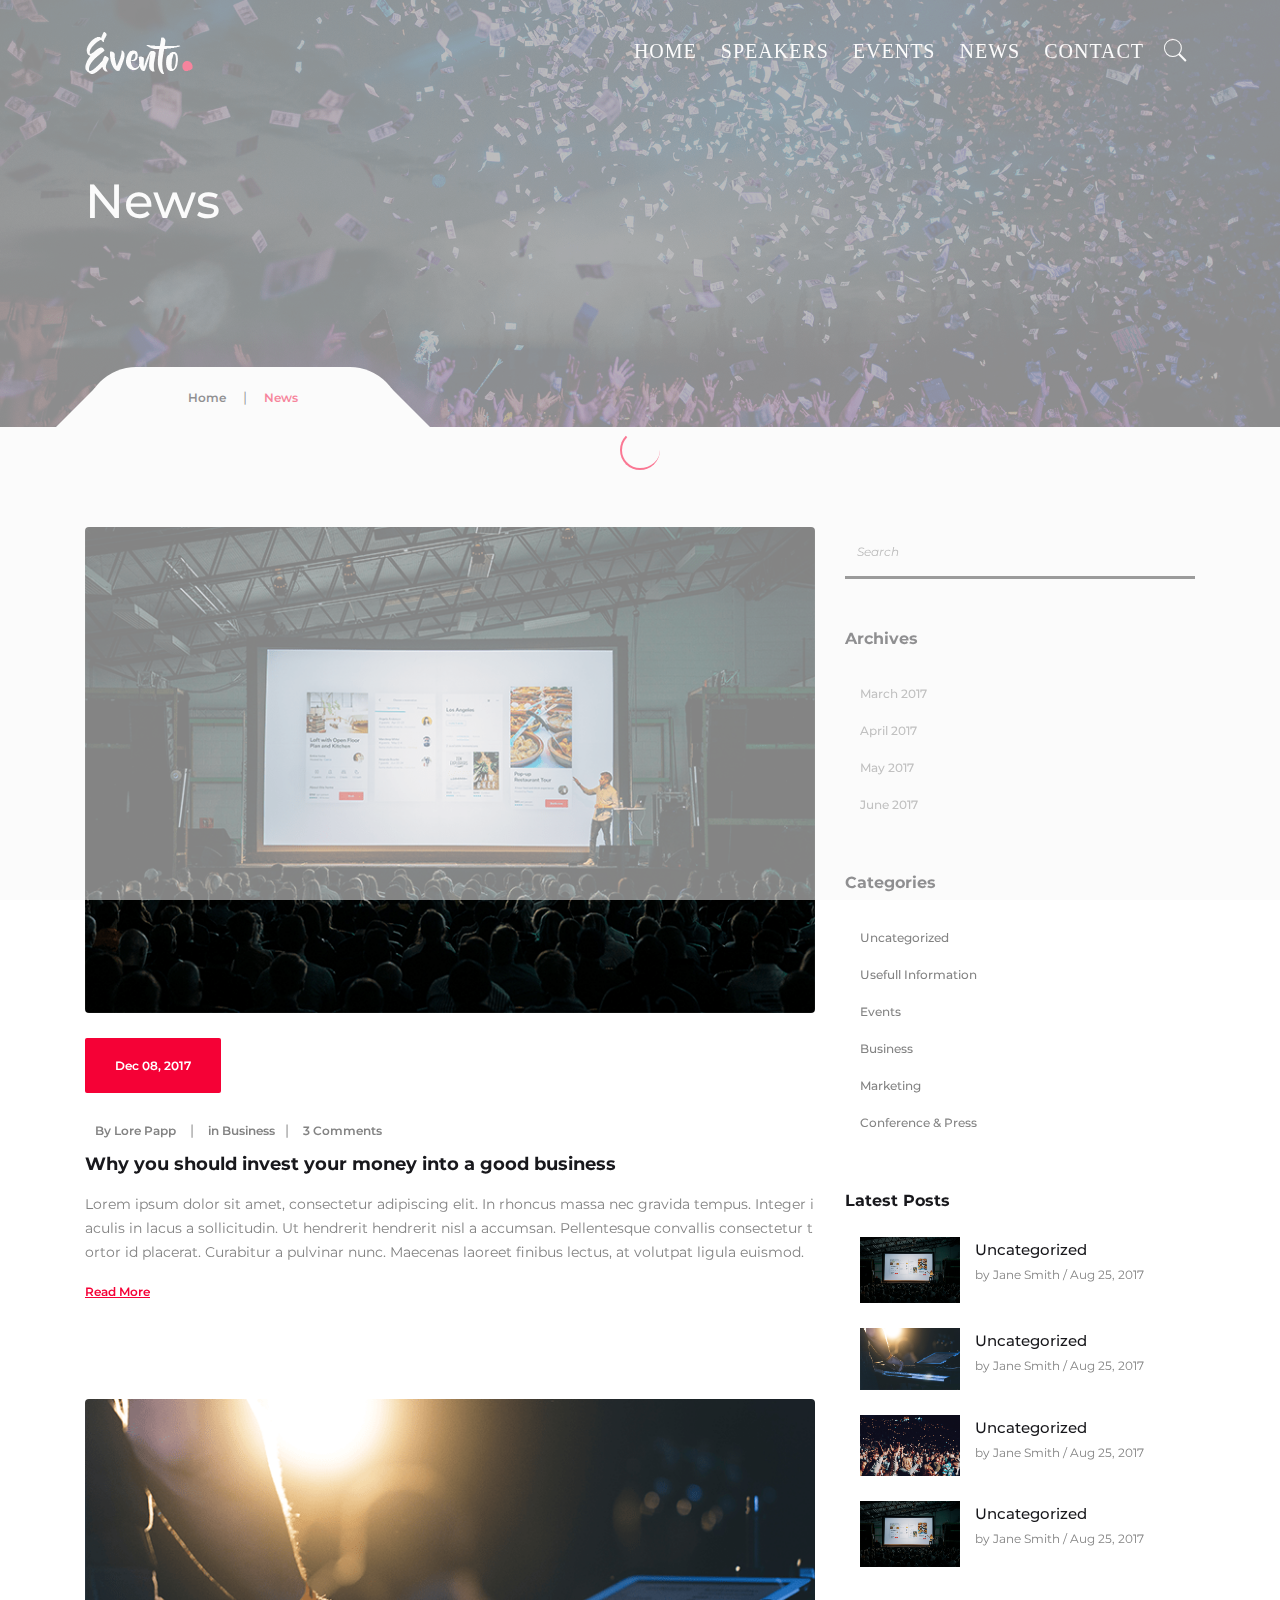
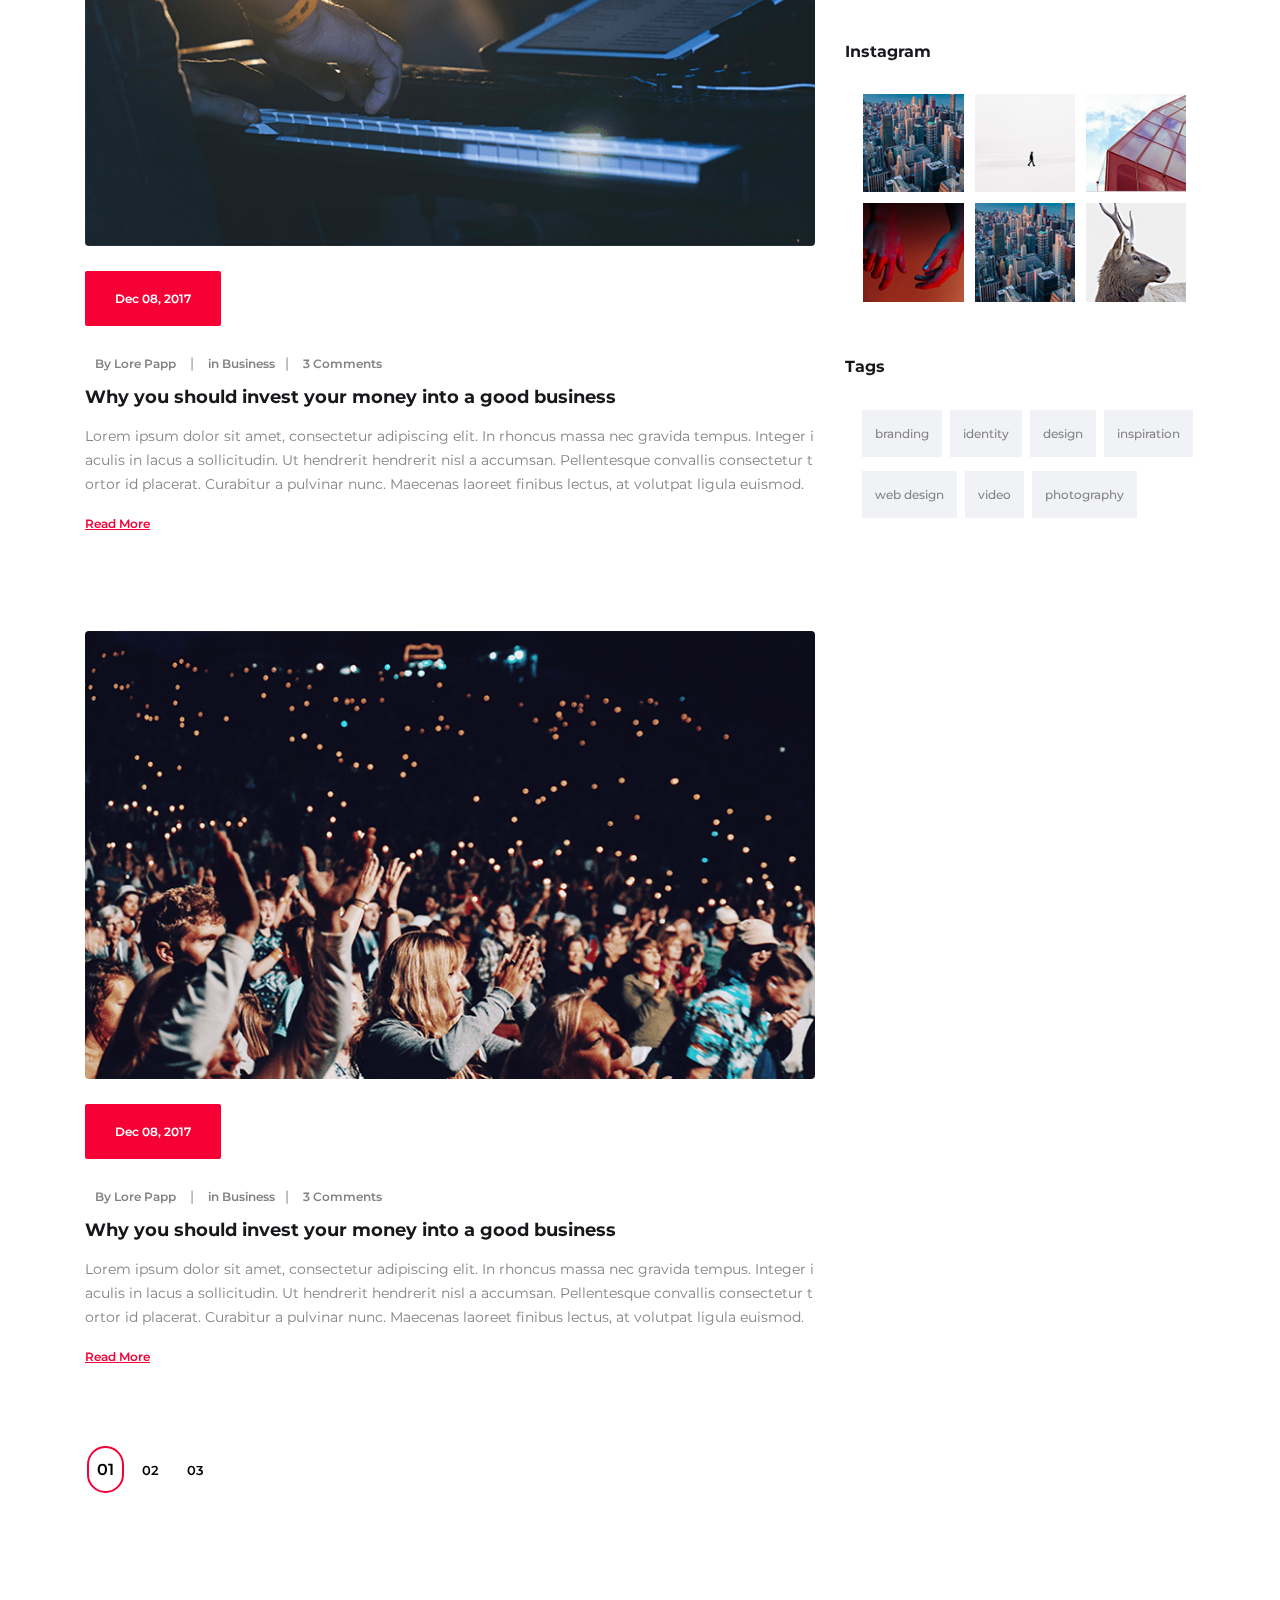
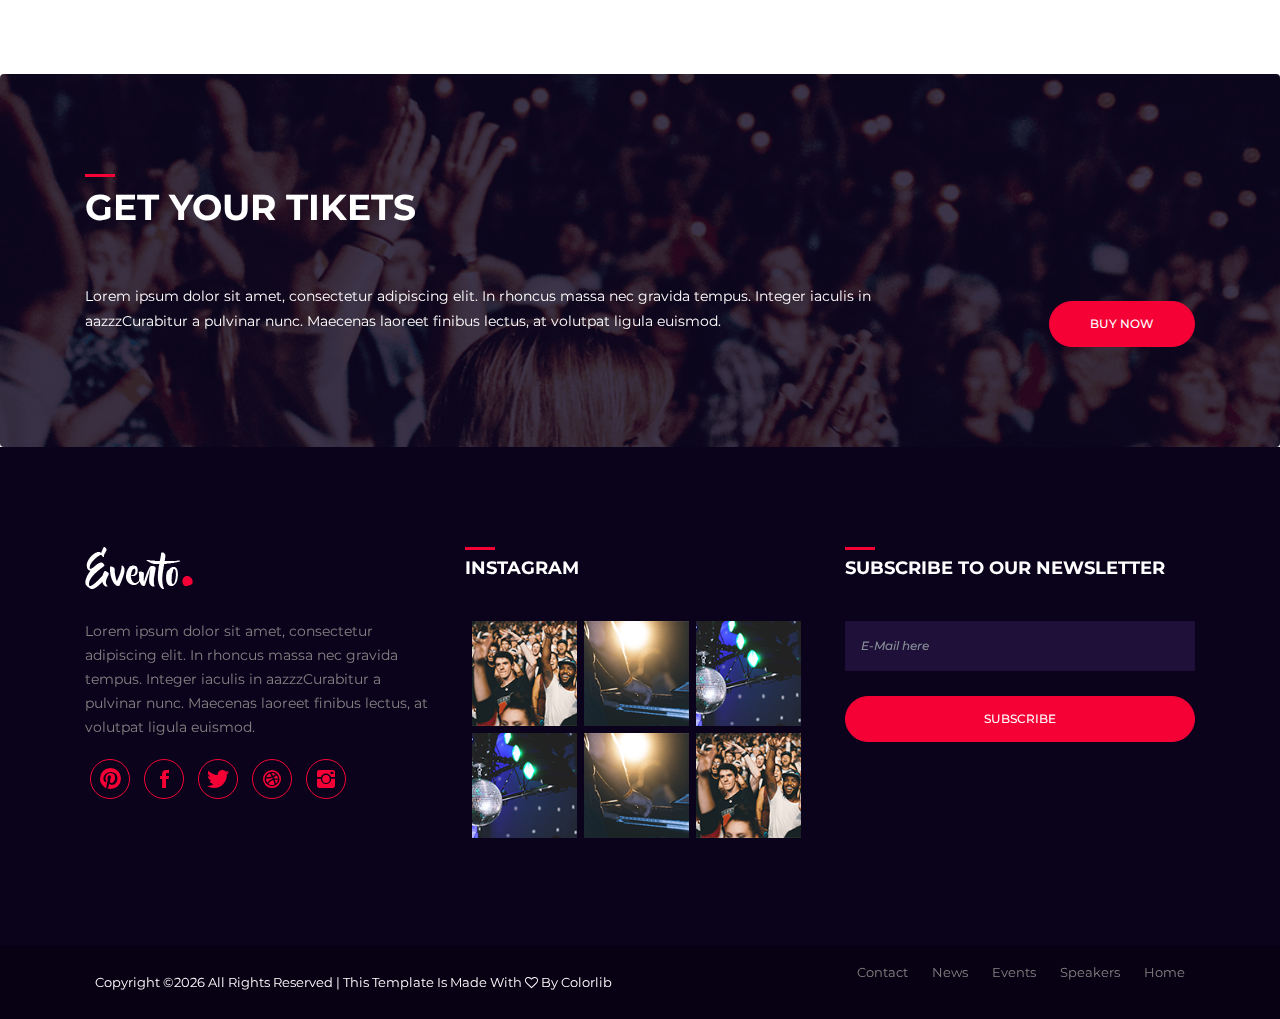
<file: news.html>
<!DOCTYPE html>
<html lang="en">
<head>
    <!-- ========== Meta Tags ========== -->
    <meta charset="UTF-8">
    <meta name="description" content="Evento -Event Html Template">
    <meta name="keywords" content="Evento , Event , Html, Template">
    <meta name="author" content="ColorLib">
    <meta name="viewport" content="width=device-width, initial-scale=1, maximum-scale=1">
    <!-- ========== Title ========== -->
    <title> Evento - Event Html Template</title>
    <!-- ========== Favicon Ico ========== -->
    <!--<link rel="icon" href="fav.ico">-->
    <!-- ========== STYLESHEETS ========== -->
    <!-- Bootstrap CSS -->
    <link href="assets/css/bootstrap.min.css" rel="stylesheet">
    <!-- Fonts Icon CSS -->
    <link href="assets/css/font-awesome.min.css" rel="stylesheet">
    <link href="assets/css/et-line.css" rel="stylesheet">
    <link href="assets/css/ionicons.min.css" rel="stylesheet">
    <!-- Carousel CSS -->
    <link href="assets/css/owl.carousel.min.css" rel="stylesheet">
    <link href="assets/css/owl.theme.default.min.css" rel="stylesheet">
    <!-- Animate CSS -->
    <link rel="stylesheet" href="assets/css/animate.min.css">
    <!-- Custom styles for this template -->
    <link href="assets/css/main.css" rel="stylesheet">
</head>
<body>
<div class="loader">
    <div class="loader-outter"></div>
    <div class="loader-inner"></div>
</div>

<!--header start here -->
<header class="header navbar fixed-top navbar-expand-md">
    <div class="container">
        <a class="navbar-brand logo" href="#">
            <img src="assets/img/logo.png" alt="Evento"/>
        </a>
        <button class="navbar-toggler" type="button" data-toggle="collapse" data-target="#headernav" aria-expanded="false" aria-label="Toggle navigation">
            <span class="lnr lnr-text-align-right"></span>
        </button>
        <div class="collapse navbar-collapse flex-sm-row-reverse" id="headernav">
            <ul class=" nav navbar-nav menu">
                <li class="nav-item">
                    <a class="nav-link active" href="#">Home</a>
                </li>
                <li class="nav-item">
                    <a class="nav-link " href="#">Speakers</a>
                </li>
                <li class="nav-item">
                    <a class="nav-link " href="#">Events</a>
                </li>
                <li class="nav-item">
                    <a class="nav-link " href="#">News</a>
                </li>
                <li class="nav-item">
                    <a class="nav-link " href="#">Contact</a>
                </li>
                <li class="search_btn">
                    <a  href="#">
                        <i class="ion-ios-search"></i>
                    </a>
                </li>
            </ul>
        </div>
    </div>
</header>
<!--header end here-->

<!--page title section-->
<section class="inner_cover parallax-window" data-parallax="scroll" data-image-src="assets/img/bg/bg-img.png">
    <div class="overlay_dark"></div>
    <div class="container">
        <div class="row justify-content-center align-items-center">
            <div class="col-12">
                <div class="inner_cover_content">
                    <h3>
                        News
                    </h3>
                </div>
            </div>
        </div>

        <div class="breadcrumbs">
            <ul>
                <li><a href="#">Home</a>   |  </li>
                <li><span>News</span></li>
            </ul>
        </div>
    </div>
</section>
<!--page title section end-->


<!--events section -->
<section class="pt100 pb100">
    <div class="container">
        <div class="row justify-content-center">
            <!--blog section start -->
            <div class="col-12 col-md-8">
                <div class="blog_card">
                    <img src="assets/img/blog/blog1.png" alt="blog News ">
                    <div class="blog_box_data">
                        <span class="blog_date">
                            Dec 08, 2017
                        </span>
                        <div class="blog_meta">
                            <span><a href="#">By Lore Papp</a></span>  | <span><a href="#">  in Business   </a></span>|  <span><a href="#">3 Comments</a></span>
                        </div>
                        <h5>
                            Why you should invest your money into a good business
                        </h5>
                        <p class="blog_word">
                            Lorem ipsum dolor sit amet, consectetur adipiscing elit. In rhoncus massa nec gravida tempus. Integer iaculis in lacus a sollicitudin. Ut hendrerit hendrerit nisl a accumsan. Pellentesque convallis consectetur tortor id placerat. Curabitur a pulvinar nunc. Maecenas laoreet finibus lectus, at volutpat ligula euismod.
                        </p>
                        <a href="#" class="readmore_btn">Read More</a>
                    </div>
                </div>

                <div class="blog_card">
                    <img src="assets/img/blog/blog2.png" alt="blog News ">
                    <div class="blog_box_data">
                        <span class="blog_date">
                            Dec 08, 2017
                        </span>
                        <div class="blog_meta">
                            <span><a href="#">By Lore Papp</a></span>  | <span><a href="#">  in Business   </a></span>|  <span><a href="#">3 Comments</a></span>
                        </div>
                        <h5>
                            Why you should invest your money into a good business
                        </h5>
                        <p class="blog_word">
                            Lorem ipsum dolor sit amet, consectetur adipiscing elit. In rhoncus massa nec gravida tempus. Integer iaculis in lacus a sollicitudin. Ut hendrerit hendrerit nisl a accumsan. Pellentesque convallis consectetur tortor id placerat. Curabitur a pulvinar nunc. Maecenas laoreet finibus lectus, at volutpat ligula euismod.
                        </p>
                        <a href="#" class="readmore_btn">Read More</a>
                    </div>
                </div>

                <div class="blog_card">
                    <img src="assets/img/blog/blog3.png" alt="blog News ">
                    <div class="blog_box_data">
                        <span class="blog_date">
                            Dec 08, 2017
                        </span>
                        <div class="blog_meta">
                            <span><a href="#">By Lore Papp</a></span>  | <span><a href="#">  in Business   </a></span>|  <span><a href="#">3 Comments</a></span>
                        </div>
                        <h5>
                            Why you should invest your money into a good business
                        </h5>
                        <p class="blog_word">
                            Lorem ipsum dolor sit amet, consectetur adipiscing elit. In rhoncus massa nec gravida tempus. Integer iaculis in lacus a sollicitudin. Ut hendrerit hendrerit nisl a accumsan. Pellentesque convallis consectetur tortor id placerat. Curabitur a pulvinar nunc. Maecenas laoreet finibus lectus, at volutpat ligula euismod.
                        </p>
                        <a href="#" class="readmore_btn">Read More</a>
                    </div>
                </div>


                <!--pagenition menu-->
                <div class="mt70 mb70">
                    <ul class="nav_menu">
                        <li class="active"><span>01</span></li>
                        <li><a href="#">02</a></li>
                        <li><a href="#">03</a></li>
                    </ul>
                </div>
                <!--pageintion -->

            </div>
            <!--blog section end-->

            <!--sidebar section -->
            <div class="col-12 col-md-4">
                <div class="sidebar">
                    <div class="widget widget_search">
                        <div class="search-form">
                            <input type="text" class="search-field" placeholder="Search">
                        </div>
                    </div>
                    <div class="widget widget_categories">
                        <h4 class="widget-title">
                            Archives
                        </h4>
                        <ul>
                            <li><a href="#">March 2017</a></li>
                            <li><a href="#">April 2017</a></li>
                            <li><a href="#">May 2017</a></li>
                            <li><a href="#">June 2017</a></li>
                        </ul>
                    </div>
                    <div class="widget widget_categories">
                        <h4 class="widget-title">
                            Categories
                        </h4>
                        <ul>
                            <li><a href="#">Uncategorized</a></li>
                            <li><a href="#">Usefull Information</a></li>
                            <li><a href="#">Events</a></li>
                            <li><a href="#">Business</a></li>
                            <li><a href="#">Marketing</a></li>
                            <li><a href="#">Conference & Press</a></li>
                        </ul>
                    </div>

                    <div class="widget widget_latest_post">
                        <h4 class="widget-title">
                            Latest Posts
                        </h4>
                        <ul>
                            <li>
                                <div class="widget_recent_posts">
                                    <img src="assets/img/blog/blog1.png" alt="news">
                                    <div class="content">
                                        <a href="#">Uncategorized</a>
                                        <p>by Jane Smith / Aug 25, 2017</p>
                                    </div>
                                </div>
                            </li>
                            <li>
                                <div class="widget_recent_posts">
                                    <img src="assets/img/blog/blog2.png" alt="news">
                                    <div class="content">
                                        <a href="#">Uncategorized</a>
                                        <p>by Jane Smith / Aug 25, 2017</p>
                                    </div>
                                </div>
                            </li>
                            <li>
                                <div class="widget_recent_posts">
                                    <img src="assets/img/blog/blog3.png" alt="news">
                                    <div class="content">
                                        <a href="#">Uncategorized</a>
                                        <p>by Jane Smith / Aug 25, 2017</p>
                                    </div>
                                </div>
                            </li>
                            <li>
                                <div class="widget_recent_posts">
                                    <img src="assets/img/blog/blog1.png" alt="news">
                                    <div class="content">
                                        <a href="#">Uncategorized</a>
                                        <p>by Jane Smith / Aug 25, 2017</p>
                                    </div>
                                </div>
                            </li>
                        </ul>
                    </div>

                    <div class="widget widget_instagram">
                        <h4 class="widget-title">
                            Instagram
                        </h4>
                        <ul>
                            <li><a href="#"><img src="assets/img/blog/instagram/inst5.png" alt="instagram"></a></li>
                            <li><a href="#"><img src="assets/img/blog/instagram/inst2.png" alt="instagram"></a></li>
                            <li><a href="#"><img src="assets/img/blog/instagram/inst3.png" alt="instagram"></a></li>
                            <li><a href="#"><img src="assets/img/blog/instagram/inst4.png" alt="instagram"></a></li>
                            <li><a href="#"><img src="assets/img/blog/instagram/inst5.png" alt="instagram"></a></li>
                            <li><a href="#"><img src="assets/img/blog/instagram/inst6.png" alt="instagram"></a></li>
                        </ul>
                    </div>
                    <div class="widget widget_tags">
                        <h4 class="widget-title">
                            Tags
                        </h4>
                        <ul>
                            <li><a href="#">branding</a></li>
                            <li><a href="#">identity</a></li>
                            <li><a href="#">design</a></li>
                            <li><a href="#">inspiration</a></li>
                            <li><a href="#">web design</a></li>
                            <li><a href="#">video</a></li>
                            <li><a href="#">photography</a></li>
                        </ul>
                    </div>
                </div>
            </div>
            <!--sidebar section end -->

        </div>
    </div>
</section>
<!--event section end -->



<!--get tickets section -->
<section class="bg-img pt100 pb100" style="background-image: url('assets/img/bg/tickets.png');">
    <div class="container">
        <div class="section_title mb30">
            <h3 class="title color-light">
                GEt your tikets
            </h3>
        </div>
        <div class="row justify-content-center align-items-center">
            <div class="col-md-9 text-md-left text-center color-light">
                Lorem ipsum dolor sit amet, consectetur adipiscing elit. In rhoncus massa nec gravida tempus. Integer iaculis in aazzzCurabitur a pulvinar nunc. Maecenas laoreet finibus lectus, at volutpat ligula euismod.
            </div>
            <div class="col-md-3 text-md-right text-center">
                <a href="#" class="btn btn-primary btn-rounded mt30">buy now</a>
            </div>
        </div>
    </div>
</section>
<!--get tickets section end-->

<!--footer start -->
<footer>
    <div class="container">
        <div class="row justify-content-center">

            <div class="col-md-4 col-12">
                <div class="footer_box">
                    <div class="footer_header">
                        <div class="footer_logo">
                            <img src="assets/img/logo.png" alt="evento">
                        </div>
                    </div>
                    <div class="footer_box_body">
                        <p>
                            Lorem ipsum dolor sit amet, consectetur adipiscing elit. In rhoncus massa nec gravida tempus. Integer iaculis in aazzzCurabitur a pulvinar nunc. Maecenas laoreet finibus lectus, at volutpat ligula euismod.
                        </p>
                        <ul class="footer_social">
                            <li>
                                <a href="#"><i class="ion-social-pinterest"></i></a>
                            </li>
                            <li>
                                <a href="#"><i class="ion-social-facebook"></i></a>
                            </li>
                            <li>
                                <a href="#"><i class="ion-social-twitter"></i></a>
                            </li>
                            <li>
                                <a href="#"><i class="ion-social-dribbble"></i></a>
                            </li>
                            <li>
                                <a href="#"><i class="ion-social-instagram"></i></a>
                            </li>
                        </ul>
                    </div>
                </div>
            </div>

            <div class="col-12 col-md-4">
                <div class="footer_box">
                    <div class="footer_header">
                        <h4 class="footer_title">
                            instagram
                        </h4>
                    </div>
                    <div class="footer_box_body">
                        <ul class="instagram_list">
                            <li>
                                <a href="#">
                                    <img src="assets/img/cleander/c1.png" alt="instagram">
                                </a>
                            </li>
                            <li>
                                <a href="#">
                                    <img src="assets/img/cleander/c2.png" alt="instagram">
                                </a>
                            </li>
                            <li>
                                <a href="#">
                                    <img src="assets/img/cleander/c3.png" alt="instagram">
                                </a>
                            </li>
                            <li>
                                <a href="#">
                                    <img src="assets/img/cleander/c3.png" alt="instagram">
                                </a>
                            </li>
                            <li>
                                <a href="#">
                                    <img src="assets/img/cleander/c2.png" alt="instagram">
                                </a>
                            </li>
                            <li>
                                <a href="#">
                                    <img src="assets/img/cleander/c1.png" alt="instagram">
                                </a>
                            </li>
                        </ul>
                    </div>
                </div>
            </div>

            <div class="col-12 col-md-4">
                <div class="footer_box">
                    <div class="footer_header">
                        <h4 class="footer_title">
                            subscribe to our newsletter
                        </h4>
                    </div>
                    <div class="footer_box_body">
                        <div class="newsletter_form">
                            <input type="email" class="form-control" placeholder="E-Mail here">
                            <button class="btn btn-rounded btn-block btn-primary">SUBSCRIBE</button>
                        </div>
                    </div>
                </div>
            </div>
        </div>
    </div>
</footer>
<div class="copyright_footer">
    <div class="container">
        <div class="row justify-content-center">
            <div class="col-md-6 col-12">
                <p><!-- Link back to Colorlib can't be removed. Template is licensed under CC BY 3.0. -->
Copyright &copy;<script>document.write(new Date().getFullYear());</script> All rights reserved | This template is made with <i class="fa fa-heart-o" aria-hidden="true"></i> by <a href="https://colorlib.com" target="_blank">Colorlib</a>
<!-- Link back to Colorlib can't be removed. Template is licensed under CC BY 3.0. --></p>
            </div>
            <div class="col-12 col-md-6 ">
                <ul class="footer_menu">
                    <li>
                        <a href="#">Home</a>
                    </li>
                    <li>
                        <a href="#">Speakers</a>
                    </li>
                    <li>
                        <a href="#">Events</a>
                    </li>
                    <li>
                        <a href="#">News</a>
                    </li>
                    <li>
                        <a href="#">Contact</a>
                    </li>
                </ul>
            </div>
        </div>
    </div>
</div>
<!--footer end -->

<!-- jquery -->
<script src="assets/js/jquery.min.js"></script>
<!-- bootstrap -->
<script src="assets/js/popper.js"></script>
<script src="assets/js/bootstrap.min.js"></script>
<script src="assets/js/waypoints.min.js"></script>
<!--slick carousel -->
<script src="assets/js/owl.carousel.min.js"></script>
<!--parallax -->
<script src="assets/js/parallax.min.js"></script>
<!--Counter up -->
<script src="assets/js/jquery.counterup.min.js"></script>
<!--Counter down -->
<script src="assets/js/jquery.countdown.min.js"></script>
<!-- WOW JS -->
<script src="assets/js/wow.min.js"></script>
<!-- Custom js -->
<script src="assets/js/main.js"></script>
</body>
</html>
</file>
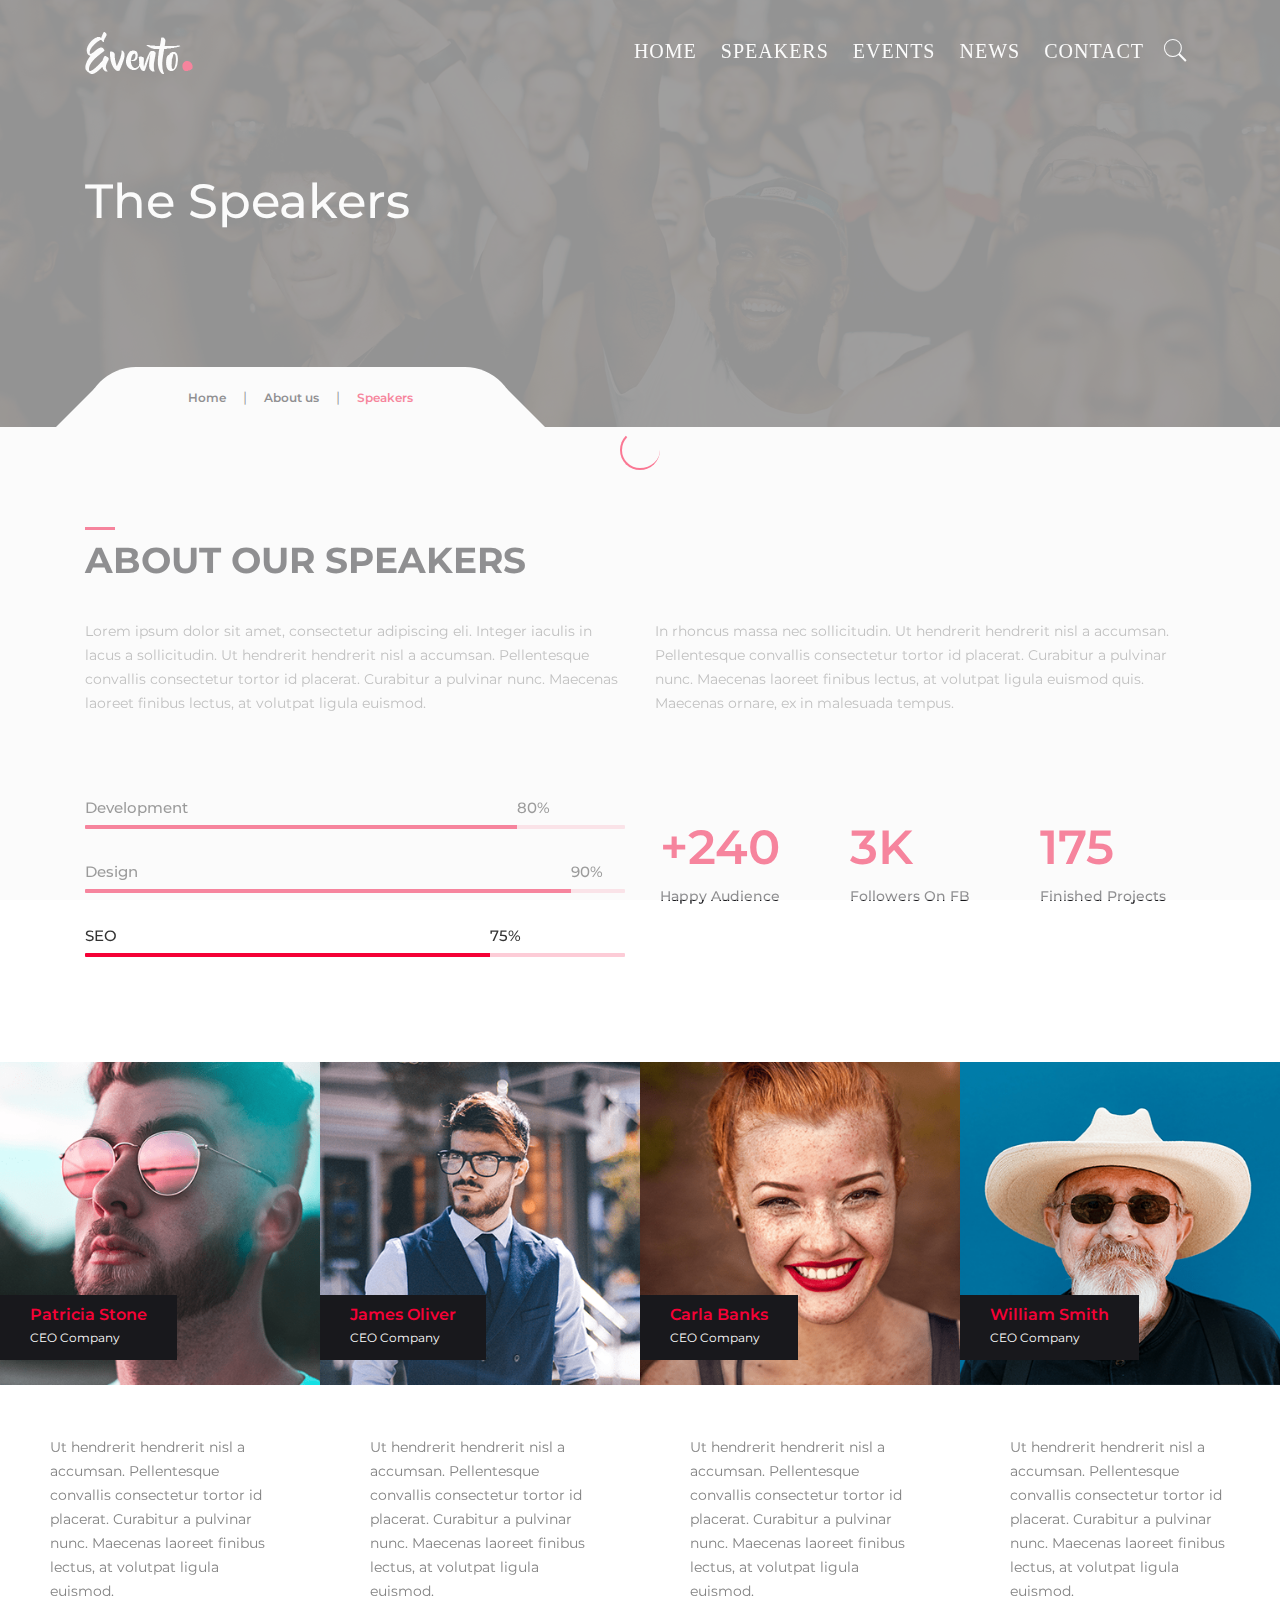
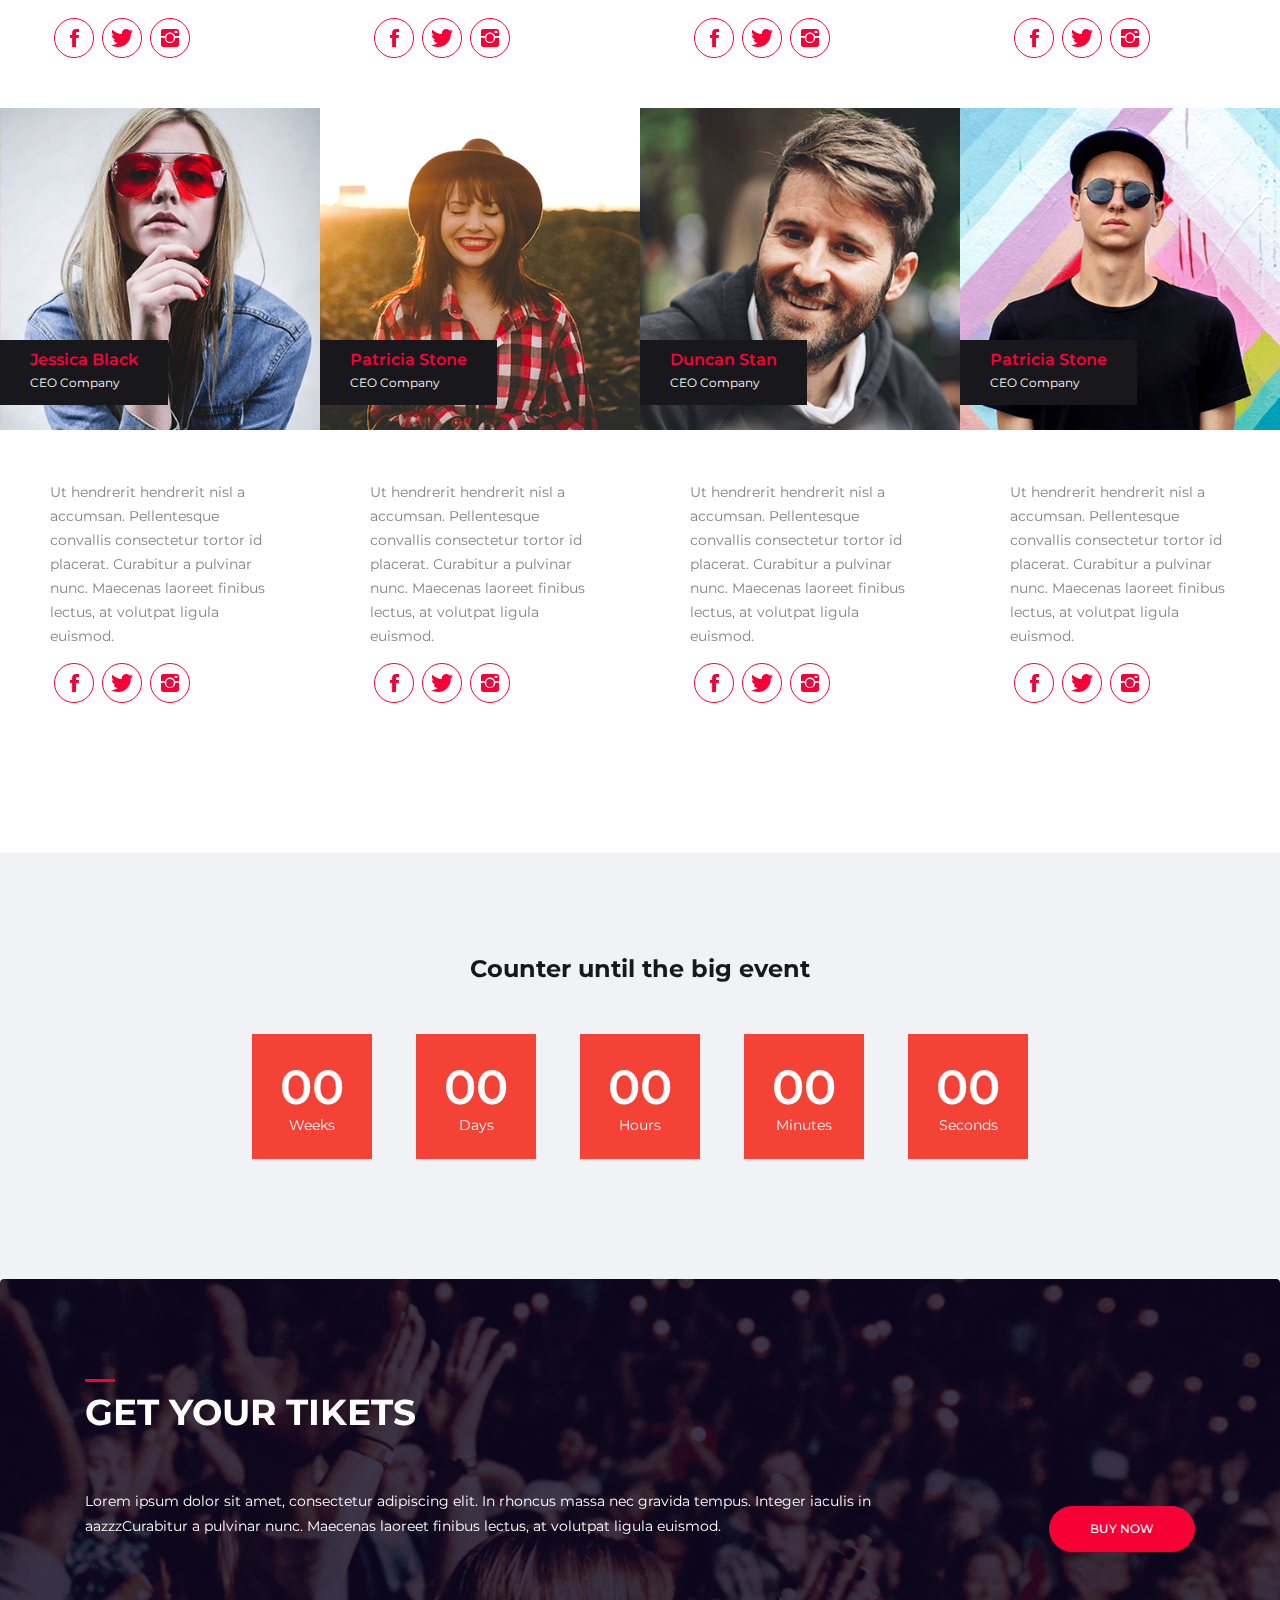
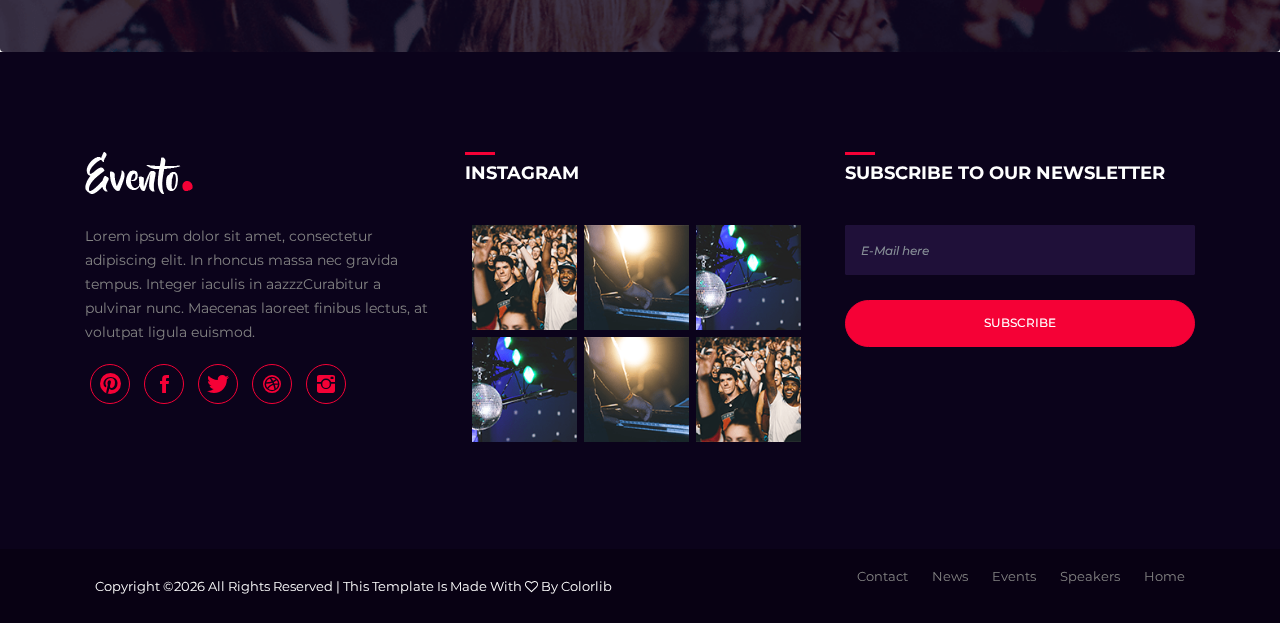
<file: speakers.html>
<!DOCTYPE html>
<html lang="en">
<head>
    <!-- ========== Meta Tags ========== -->
    <meta charset="UTF-8">
    <meta name="description" content="Evento -Event Html Template">
    <meta name="keywords" content="Evento , Event , Html, Template">
    <meta name="author" content="ColorLib">
    <meta name="viewport" content="width=device-width, initial-scale=1, maximum-scale=1">
    <!-- ========== Title ========== -->
    <title> Evento - Event Html Template</title>
    <!-- ========== Favicon Ico ========== -->
    <!--<link rel="icon" href="fav.ico">-->
    <!-- ========== STYLESHEETS ========== -->
    <!-- Bootstrap CSS -->
    <link href="assets/css/bootstrap.min.css" rel="stylesheet">
    <!-- Fonts Icon CSS -->
    <link href="assets/css/font-awesome.min.css" rel="stylesheet">
    <link href="assets/css/et-line.css" rel="stylesheet">
    <link href="assets/css/ionicons.min.css" rel="stylesheet">
    <!-- Carousel CSS -->
    <link href="assets/css/owl.carousel.min.css" rel="stylesheet">
    <link href="assets/css/owl.theme.default.min.css" rel="stylesheet">
    <!-- Animate CSS -->
    <link rel="stylesheet" href="assets/css/animate.min.css">
    <!-- Custom styles for this template -->
    <link href="assets/css/main.css" rel="stylesheet">
</head>
<body>
<div class="loader">
    <div class="loader-outter"></div>
    <div class="loader-inner"></div>
</div>

<!--header start here -->
<header class="header navbar fixed-top navbar-expand-md">
    <div class="container">
        <a class="navbar-brand logo" href="#">
            <img src="assets/img/logo.png" alt="Evento"/>
        </a>
        <button class="navbar-toggler" type="button" data-toggle="collapse" data-target="#headernav" aria-expanded="false" aria-label="Toggle navigation">
            <span class="lnr lnr-text-align-right"></span>
        </button>
        <div class="collapse navbar-collapse flex-sm-row-reverse" id="headernav">
            <ul class=" nav navbar-nav menu">
                <li class="nav-item">
                    <a class="nav-link active" href="#">Home</a>
                </li>
                <li class="nav-item">
                    <a class="nav-link " href="#">Speakers</a>
                </li>
                <li class="nav-item">
                    <a class="nav-link " href="#">Events</a>
                </li>
                <li class="nav-item">
                    <a class="nav-link " href="#">News</a>
                </li>
                <li class="nav-item">
                    <a class="nav-link " href="#">Contact</a>
                </li>
                <li class="search_btn">
                    <a  href="#">
                        <i class="ion-ios-search"></i>
                    </a>
                </li>
            </ul>
        </div>
    </div>
</header>
<!--header end here-->

<!--page title section-->
<section class="inner_cover parallax-window" data-parallax="scroll" data-image-src="assets/img/bg/inner_cover.png">
    <div class="overlay_dark"></div>
    <div class="container">
        <div class="row justify-content-center align-items-center">
            <div class="col-12">
                <div class="inner_cover_content">
                    <h3>
                        The Speakers
                    </h3>
                </div>
            </div>
        </div>

        <div class="breadcrumbs">
            <ul>
                <li><a href="#">Home</a>  |  </li>
                <li><a href="#">About us</a> |  </li>
                <li><span>Speakers</span></li>
            </ul>
        </div>
    </div>
</section>
<!--page title section end-->

<!--about section -->
<section class="pt100 pb100">
    <div class="container">
        <div class="section_title">
            <h3 class="title">
                About Our Speakers
            </h3>
        </div>

        <div class="row justify-content-center">
            <div class="col-12 col-md-6">
                <p>
                    Lorem ipsum dolor sit amet, consectetur adipiscing eli. Integer iaculis in lacus a sollicitudin. Ut hendrerit hendrerit nisl a accumsan. Pellentesque convallis consectetur tortor id placerat. Curabitur a pulvinar nunc. Maecenas laoreet finibus lectus, at volutpat ligula euismod.
                </p>
            </div>
            <div class="col-12 col-md-6">
                <p>
                    In rhoncus massa nec  sollicitudin. Ut hendrerit hendrerit nisl a accumsan. Pellentesque convallis consectetur tortor id placerat. Curabitur a pulvinar nunc. Maecenas laoreet finibus lectus, at volutpat ligula euismod quis. Maecenas ornare, ex in malesuada tempus.
                </p>
            </div>
        </div>
        <div class="row justify-content-center mt50">
            <div class="col-12 col-md-6">
                <div class="progress_container">

                    <div class="single_progressbar">
                        <div class="progress_text">
                            <span>Development</span>
                            <span class="progress_num" style="left:80%;">80%</span>
                        </div>
                        <div class="progress">
                            <div class="progress-bar" role="progressbar" data-transitiongoal="80" aria-valuenow="80" style="width: 80%;"></div>
                        </div>
                    </div>

                    <div class="single_progressbar">
                        <div class="progress_text">
                            <span>Design</span>
                            <span class="progress_num" style="left:90%;">90%</span>
                        </div>
                        <div class="progress">
                            <div class="progress-bar" role="progressbar" data-transitiongoal="90" aria-valuenow="90" style="width: 90%;"></div>
                        </div>
                    </div>

                    <div class="single_progressbar">
                        <div class="progress_text">
                            <span>SEO</span>
                            <span class="progress_num" style="left:75%;">75%</span>
                        </div>
                        <div class="progress">
                            <div class="progress-bar" role="progressbar" data-transitiongoal="75" aria-valuenow="75" style="width: 75%;"></div>
                        </div>
                    </div>


                </div>
            </div>
            <div class="col-12 col-md-6">
                <div class="row justify-content-center mt30">
                    <div class="col-12 col-md-4">
                        <div class="counter_box">
                           <span>+</span><span class="counter">1000</span>
                            <h5>Happy Audience</h5>
                        </div>
                    </div>
                    <div class="col-12 col-md-4">
                        <div class="counter_box">
                            <span class="counter">14</span><span>K</span>
                            <h5>Followers on FB</h5>
                        </div>
                    </div>
                    <div class="col-12 col-md-4">
                        <div class="counter_box">
                            <span class="counter">732</span>
                            <h5>Finished Projects</h5>
                        </div>
                    </div>
                </div>
            </div>
        </div>
    </div>
</section>
<!--about section end -->

<!--speaker section-->
<section class="pb100">
    <div class="row justify-content-center no-gutters">
        <div class="col-md-3 col-sm-6">
            <div class="speaker_box">
                <div class="speaker_img">
                    <img src="assets/img/speakers/s1.png" alt="speaker name">
                    <div class="info_box">
                        <h5 class="name">Patricia Stone</h5>
                        <p class="position">CEO Company</p>
                    </div>
                </div>
                <div class="speaker_social">
                    <p>
                        Ut hendrerit hendrerit nisl a accumsan. Pellentesque convallis consectetur tortor id placerat. Curabitur a pulvinar nunc. Maecenas laoreet finibus lectus, at volutpat ligula euismod.
                    </p>
                    <ul>
                        <li>
                            <a href="#"><i class="ion-social-facebook"></i></a>
                        </li>
                        <li>
                            <a href="#"><i class="ion-social-twitter"></i></a>
                        </li>
                        <li>
                            <a href="#"><i class="ion-social-instagram"></i></a>
                        </li>
                    </ul>
                </div>
            </div>
        </div>
        <div class="col-md-3 col-sm-6">
            <div class="speaker_box">
                <div class="speaker_img">
                    <img src="assets/img/speakers/s2.png" alt="speaker name">
                    <div class="info_box">
                        <h5 class="name">James Oliver</h5>
                        <p class="position">CEO Company</p>
                    </div>
                </div>
                <div class="speaker_social">
                    <p>
                        Ut hendrerit hendrerit nisl a accumsan. Pellentesque convallis consectetur tortor id placerat. Curabitur a pulvinar nunc. Maecenas laoreet finibus lectus, at volutpat ligula euismod.
                    </p>
                    <ul>
                        <li>
                            <a href="#"><i class="ion-social-facebook"></i></a>
                        </li>
                        <li>
                            <a href="#"><i class="ion-social-twitter"></i></a>
                        </li>
                        <li>
                            <a href="#"><i class="ion-social-instagram"></i></a>
                        </li>
                    </ul>
                </div>
            </div>

        </div>
        <div class="col-md-3 col-sm-6">
            <div class="speaker_box">
                <div class="speaker_img">
                    <img src="assets/img/speakers/s3.png" alt="speaker name">
                    <div class="info_box">
                        <h5 class="name">Carla Banks</h5>
                        <p class="position">CEO Company</p>
                    </div>
                </div>
                <div class="speaker_social">
                    <p>
                        Ut hendrerit hendrerit nisl a accumsan. Pellentesque convallis consectetur tortor id placerat. Curabitur a pulvinar nunc. Maecenas laoreet finibus lectus, at volutpat ligula euismod.
                    </p>
                    <ul>
                        <li>
                            <a href="#"><i class="ion-social-facebook"></i></a>
                        </li>
                        <li>
                            <a href="#"><i class="ion-social-twitter"></i></a>
                        </li>
                        <li>
                            <a href="#"><i class="ion-social-instagram"></i></a>
                        </li>
                    </ul>
                </div>
            </div>
        </div>
        <div class="col-md-3 col-sm-6">
            <div class="speaker_box">
                 <div class="speaker_img">
                    <img src="assets/img/speakers/s4.png" alt="speaker name">
                    <div class="info_box">
                        <h5 class="name">William Smith</h5>
                        <p class="position">CEO Company</p>
                    </div>
                 </div>
                <div class="speaker_social">
                    <p>
                        Ut hendrerit hendrerit nisl a accumsan. Pellentesque convallis consectetur tortor id placerat. Curabitur a pulvinar nunc. Maecenas laoreet finibus lectus, at volutpat ligula euismod.
                    </p>
                    <ul>
                        <li>
                            <a href="#"><i class="ion-social-facebook"></i></a>
                        </li>
                        <li>
                            <a href="#"><i class="ion-social-twitter"></i></a>
                        </li>
                        <li>
                            <a href="#"><i class="ion-social-instagram"></i></a>
                        </li>
                    </ul>
                </div>
            </div>
        </div>
        <div class="col-md-3 col-sm-6">
            <div class="speaker_box">
                 <div class="speaker_img">
                <img src="assets/img/speakers/s5.png" alt="speaker name">
                <div class="info_box">
                    <h5 class="name">Jessica Black</h5>
                    <p class="position">CEO Company</p>
                </div>
            </div>
                <div class="speaker_social">
                    <p>
                        Ut hendrerit hendrerit nisl a accumsan. Pellentesque convallis consectetur tortor id placerat. Curabitur a pulvinar nunc. Maecenas laoreet finibus lectus, at volutpat ligula euismod.
                    </p>
                    <ul>
                        <li>
                            <a href="#"><i class="ion-social-facebook"></i></a>
                        </li>
                        <li>
                            <a href="#"><i class="ion-social-twitter"></i></a>
                        </li>
                        <li>
                            <a href="#"><i class="ion-social-instagram"></i></a>
                        </li>
                    </ul>
                </div>
            </div>
        </div>
        <div class="col-md-3 col-sm-6">
            <div class="speaker_box">
                <div class="speaker_img">
                <img src="assets/img/speakers/s6.png" alt="speaker name">
                <div class="info_box">
                    <h5 class="name">Patricia Stone</h5>
                    <p class="position">CEO Company</p>
                </div>
            </div>
                <div class="speaker_social">
                    <p>
                        Ut hendrerit hendrerit nisl a accumsan. Pellentesque convallis consectetur tortor id placerat. Curabitur a pulvinar nunc. Maecenas laoreet finibus lectus, at volutpat ligula euismod.
                    </p>
                    <ul>
                        <li>
                            <a href="#"><i class="ion-social-facebook"></i></a>
                        </li>
                        <li>
                            <a href="#"><i class="ion-social-twitter"></i></a>
                        </li>
                        <li>
                            <a href="#"><i class="ion-social-instagram"></i></a>
                        </li>
                    </ul>
                </div>
            </div>
        </div>
        <div class="col-md-3 col-sm-6">
            <div class="speaker_box">
                <div class="speaker_img">
                <img src="assets/img/speakers/s7.png" alt="speaker name">
                <div class="info_box">
                    <h5 class="name">Duncan Stan</h5>
                    <p class="position">CEO Company</p>
                </div>
            </div>
                <div class="speaker_social">
                    <p>
                        Ut hendrerit hendrerit nisl a accumsan. Pellentesque convallis consectetur tortor id placerat. Curabitur a pulvinar nunc. Maecenas laoreet finibus lectus, at volutpat ligula euismod.
                    </p>
                    <ul>
                        <li>
                            <a href="#"><i class="ion-social-facebook"></i></a>
                        </li>
                        <li>
                            <a href="#"><i class="ion-social-twitter"></i></a>
                        </li>
                        <li>
                            <a href="#"><i class="ion-social-instagram"></i></a>
                        </li>
                    </ul>
                </div>
            </div>
        </div>
        <div class="col-md-3 col-sm-6">
            <div class="speaker_box">
                <div class="speaker_img">
                <img src="assets/img/speakers/s8.png" alt="speaker name">
                <div class="info_box">
                    <h5 class="name">Patricia Stone</h5>
                    <p class="position">CEO Company</p>
                </div>
            </div>
                <div class="speaker_social">
                    <p>
                        Ut hendrerit hendrerit nisl a accumsan. Pellentesque convallis consectetur tortor id placerat. Curabitur a pulvinar nunc. Maecenas laoreet finibus lectus, at volutpat ligula euismod.
                    </p>
                    <ul>
                        <li>
                            <a href="#"><i class="ion-social-facebook"></i></a>
                        </li>
                        <li>
                            <a href="#"><i class="ion-social-twitter"></i></a>
                        </li>
                        <li>
                            <a href="#"><i class="ion-social-instagram"></i></a>
                        </li>
                    </ul>
                </div>
            </div>
        </div>
    </div>
</section>
<!--speaker section end -->


<!--event countdown-->
<section class="bg-gray pt100 pb100">
    <div class="container">
        <div class="row justify-content-center">
            <div class="col-12 col-md-10">
                <h4 class="mb30 text-center">Counter until the big event</h4>
                <div class="countdown"></div>
            </div>
        </div>
    </div>
</section>
<!--evernt countdown end-->

<!--get tickets section -->
<section class="bg-img pt100 pb100" style="background-image: url('assets/img/bg/tickets.png');">
    <div class="container">
        <div class="section_title mb30">
            <h3 class="title color-light">
                GEt your tikets
            </h3>
        </div>
        <div class="row justify-content-center align-items-center">
            <div class="col-md-9 text-md-left text-center color-light">
                Lorem ipsum dolor sit amet, consectetur adipiscing elit. In rhoncus massa nec gravida tempus. Integer iaculis in aazzzCurabitur a pulvinar nunc. Maecenas laoreet finibus lectus, at volutpat ligula euismod.
            </div>
            <div class="col-md-3 text-md-right text-center">
                <a href="#" class="btn btn-primary btn-rounded mt30">buy now</a>
            </div>
        </div>
    </div>
</section>
<!--get tickets section end-->

<!--footer start -->
<footer>
    <div class="container">
        <div class="row justify-content-center">

            <div class="col-md-4 col-12">
                <div class="footer_box">
                    <div class="footer_header">
                        <div class="footer_logo">
                            <img src="assets/img/logo.png" alt="evento">
                        </div>
                    </div>
                    <div class="footer_box_body">
                        <p>
                            Lorem ipsum dolor sit amet, consectetur adipiscing elit. In rhoncus massa nec gravida tempus. Integer iaculis in aazzzCurabitur a pulvinar nunc. Maecenas laoreet finibus lectus, at volutpat ligula euismod.
                        </p>
                        <ul class="footer_social">
                            <li>
                                <a href="#"><i class="ion-social-pinterest"></i></a>
                            </li>
                            <li>
                                <a href="#"><i class="ion-social-facebook"></i></a>
                            </li>
                            <li>
                                <a href="#"><i class="ion-social-twitter"></i></a>
                            </li>
                            <li>
                                <a href="#"><i class="ion-social-dribbble"></i></a>
                            </li>
                            <li>
                                <a href="#"><i class="ion-social-instagram"></i></a>
                            </li>
                        </ul>
                    </div>
                </div>
            </div>

            <div class="col-12 col-md-4">
                <div class="footer_box">
                    <div class="footer_header">
                        <h4 class="footer_title">
                            instagram
                        </h4>
                    </div>
                    <div class="footer_box_body">
                        <ul class="instagram_list">
                            <li>
                                <a href="#">
                                    <img src="assets/img/cleander/c1.png" alt="instagram">
                                </a>
                            </li>
                            <li>
                                <a href="#">
                                    <img src="assets/img/cleander/c2.png" alt="instagram">
                                </a>
                            </li>
                            <li>
                                <a href="#">
                                    <img src="assets/img/cleander/c3.png" alt="instagram">
                                </a>
                            </li>
                            <li>
                                <a href="#">
                                    <img src="assets/img/cleander/c3.png" alt="instagram">
                                </a>
                            </li>
                            <li>
                                <a href="#">
                                    <img src="assets/img/cleander/c2.png" alt="instagram">
                                </a>
                            </li>
                            <li>
                                <a href="#">
                                    <img src="assets/img/cleander/c1.png" alt="instagram">
                                </a>
                            </li>
                        </ul>
                    </div>
                </div>
            </div>

            <div class="col-12 col-md-4">
                <div class="footer_box">
                    <div class="footer_header">
                        <h4 class="footer_title">
                            subscribe to our newsletter
                        </h4>
                    </div>
                    <div class="footer_box_body">
                        <div class="newsletter_form">
                            <input type="email" class="form-control" placeholder="E-Mail here">
                            <button class="btn btn-rounded btn-block btn-primary">SUBSCRIBE</button>
                        </div>
                    </div>
                </div>
            </div>
        </div>
    </div>
</footer>
<div class="copyright_footer">
    <div class="container">
        <div class="row justify-content-center">
            <div class="col-md-6 col-12">
                <p><!-- Link back to Colorlib can't be removed. Template is licensed under CC BY 3.0. -->
Copyright &copy;<script>document.write(new Date().getFullYear());</script> All rights reserved | This template is made with <i class="fa fa-heart-o" aria-hidden="true"></i> by <a href="https://colorlib.com" target="_blank">Colorlib</a>
<!-- Link back to Colorlib can't be removed. Template is licensed under CC BY 3.0. --></p>
            </div>
            <div class="col-12 col-md-6 ">
                <ul class="footer_menu">
                    <li>
                        <a href="#">Home</a>
                    </li>
                    <li>
                        <a href="#">Speakers</a>
                    </li>
                    <li>
                        <a href="#">Events</a>
                    </li>
                    <li>
                        <a href="#">News</a>
                    </li>
                    <li>
                        <a href="#">Contact</a>
                    </li>
                </ul>
            </div>
        </div>
    </div>
</div>
<!--footer end -->

<!-- jquery -->
<script src="assets/js/jquery.min.js"></script>
<!-- bootstrap -->
<script src="assets/js/popper.js"></script>
<script src="assets/js/bootstrap.min.js"></script>
<script src="assets/js/waypoints.min.js"></script>
<!--slick carousel -->
<script src="assets/js/owl.carousel.min.js"></script>
<!--parallax -->
<script src="assets/js/parallax.min.js"></script>
<!--Counter up -->
<script src="assets/js/jquery.counterup.min.js"></script>
<!--Counter down -->
<script src="assets/js/jquery.countdown.min.js"></script>
<!-- WOW JS -->
<script src="assets/js/wow.min.js"></script>
<!-- Custom js -->
<script src="assets/js/main.js"></script>
</body>
</html>
</file>
<file: assets/css/et-line.css>
@font-face{font-family:et-line;src:url(../fonts/et-line.eot);src:url(../fonts/et-line.eot?#iefix) format('embedded-opentype'),url(../fonts/et-line.woff) format('woff'),url(../fonts/et-line.ttf) format('truetype'),url(../fonts/et-line.svg#et-line) format('svg');font-weight:400;font-style:normal}[data-icon]:before{font-family:et-line;content:attr(data-icon);speak:none;font-weight:400;font-variant:normal;text-transform:none;line-height:1;-webkit-font-smoothing:antialiased;-moz-osx-font-smoothing:grayscale;display:inline-block}.icon-adjustments,.icon-alarmclock,.icon-anchor,.icon-aperture,.icon-attachment,.icon-bargraph,.icon-basket,.icon-beaker,.icon-bike,.icon-book-open,.icon-briefcase,.icon-browser,.icon-calendar,.icon-camera,.icon-caution,.icon-chat,.icon-circle-compass,.icon-clipboard,.icon-clock,.icon-cloud,.icon-compass,.icon-desktop,.icon-dial,.icon-document,.icon-documents,.icon-download,.icon-dribbble,.icon-edit,.icon-envelope,.icon-expand,.icon-facebook,.icon-flag,.icon-focus,.icon-gears,.icon-genius,.icon-gift,.icon-global,.icon-globe,.icon-googleplus,.icon-grid,.icon-happy,.icon-hazardous,.icon-heart,.icon-hotairballoon,.icon-hourglass,.icon-key,.icon-laptop,.icon-layers,.icon-lifesaver,.icon-lightbulb,.icon-linegraph,.icon-linkedin,.icon-lock,.icon-magnifying-glass,.icon-map,.icon-map-pin,.icon-megaphone,.icon-mic,.icon-mobile,.icon-newspaper,.icon-notebook,.icon-paintbrush,.icon-paperclip,.icon-pencil,.icon-phone,.icon-picture,.icon-pictures,.icon-piechart,.icon-presentation,.icon-pricetags,.icon-printer,.icon-profile-female,.icon-profile-male,.icon-puzzle,.icon-quote,.icon-recycle,.icon-refresh,.icon-ribbon,.icon-rss,.icon-sad,.icon-scissors,.icon-scope,.icon-search,.icon-shield,.icon-speedometer,.icon-strategy,.icon-streetsign,.icon-tablet,.icon-target,.icon-telescope,.icon-toolbox,.icon-tools,.icon-tools-2,.icon-trophy,.icon-tumblr,.icon-twitter,.icon-upload,.icon-video,.icon-wallet,.icon-wine{font-family:et-line;speak:none;font-style:normal;font-weight:400;font-variant:normal;text-transform:none;line-height:1;-webkit-font-smoothing:antialiased;-moz-osx-font-smoothing:grayscale;display:inline-block}.icon-mobile:before{content:"\e000"}.icon-laptop:before{content:"\e001"}.icon-desktop:before{content:"\e002"}.icon-tablet:before{content:"\e003"}.icon-phone:before{content:"\e004"}.icon-document:before{content:"\e005"}.icon-documents:before{content:"\e006"}.icon-search:before{content:"\e007"}.icon-clipboard:before{content:"\e008"}.icon-newspaper:before{content:"\e009"}.icon-notebook:before{content:"\e00a"}.icon-book-open:before{content:"\e00b"}.icon-browser:before{content:"\e00c"}.icon-calendar:before{content:"\e00d"}.icon-presentation:before{content:"\e00e"}.icon-picture:before{content:"\e00f"}.icon-pictures:before{content:"\e010"}.icon-video:before{content:"\e011"}.icon-camera:before{content:"\e012"}.icon-printer:before{content:"\e013"}.icon-toolbox:before{content:"\e014"}.icon-briefcase:before{content:"\e015"}.icon-wallet:before{content:"\e016"}.icon-gift:before{content:"\e017"}.icon-bargraph:before{content:"\e018"}.icon-grid:before{content:"\e019"}.icon-expand:before{content:"\e01a"}.icon-focus:before{content:"\e01b"}.icon-edit:before{content:"\e01c"}.icon-adjustments:before{content:"\e01d"}.icon-ribbon:before{content:"\e01e"}.icon-hourglass:before{content:"\e01f"}.icon-lock:before{content:"\e020"}.icon-megaphone:before{content:"\e021"}.icon-shield:before{content:"\e022"}.icon-trophy:before{content:"\e023"}.icon-flag:before{content:"\e024"}.icon-map:before{content:"\e025"}.icon-puzzle:before{content:"\e026"}.icon-basket:before{content:"\e027"}.icon-envelope:before{content:"\e028"}.icon-streetsign:before{content:"\e029"}.icon-telescope:before{content:"\e02a"}.icon-gears:before{content:"\e02b"}.icon-key:before{content:"\e02c"}.icon-paperclip:before{content:"\e02d"}.icon-attachment:before{content:"\e02e"}.icon-pricetags:before{content:"\e02f"}.icon-lightbulb:before{content:"\e030"}.icon-layers:before{content:"\e031"}.icon-pencil:before{content:"\e032"}.icon-tools:before{content:"\e033"}.icon-tools-2:before{content:"\e034"}.icon-scissors:before{content:"\e035"}.icon-paintbrush:before{content:"\e036"}.icon-magnifying-glass:before{content:"\e037"}.icon-circle-compass:before{content:"\e038"}.icon-linegraph:before{content:"\e039"}.icon-mic:before{content:"\e03a"}.icon-strategy:before{content:"\e03b"}.icon-beaker:before{content:"\e03c"}.icon-caution:before{content:"\e03d"}.icon-recycle:before{content:"\e03e"}.icon-anchor:before{content:"\e03f"}.icon-profile-male:before{content:"\e040"}.icon-profile-female:before{content:"\e041"}.icon-bike:before{content:"\e042"}.icon-wine:before{content:"\e043"}.icon-hotairballoon:before{content:"\e044"}.icon-globe:before{content:"\e045"}.icon-genius:before{content:"\e046"}.icon-map-pin:before{content:"\e047"}.icon-dial:before{content:"\e048"}.icon-chat:before{content:"\e049"}.icon-heart:before{content:"\e04a"}.icon-cloud:before{content:"\e04b"}.icon-upload:before{content:"\e04c"}.icon-download:before{content:"\e04d"}.icon-target:before{content:"\e04e"}.icon-hazardous:before{content:"\e04f"}.icon-piechart:before{content:"\e050"}.icon-speedometer:before{content:"\e051"}.icon-global:before{content:"\e052"}.icon-compass:before{content:"\e053"}.icon-lifesaver:before{content:"\e054"}.icon-clock:before{content:"\e055"}.icon-aperture:before{content:"\e056"}.icon-quote:before{content:"\e057"}.icon-scope:before{content:"\e058"}.icon-alarmclock:before{content:"\e059"}.icon-refresh:before{content:"\e05a"}.icon-happy:before{content:"\e05b"}.icon-sad:before{content:"\e05c"}.icon-facebook:before{content:"\e05d"}.icon-twitter:before{content:"\e05e"}.icon-googleplus:before{content:"\e05f"}.icon-rss:before{content:"\e060"}.icon-tumblr:before{content:"\e061"}.icon-linkedin:before{content:"\e062"}.icon-dribbble:before{content:"\e063"}
</file>
<file: assets/css/main.css>
/*
 * Evento -  Event html  Template
 * Build Date: jan 2018
 * Author: colorlib
 * Copyright (C) 2018 colorlib
 */
/* ------------------------------------- */
/* TABLE OF CONTENTS
/* -------------------------------------
    . GENERAL
    . Header
    . Footer
    . BUTTONS
    . ICON BOXES
    . PROJECTS SECTION (PORTFOLIO)
    . BLOG  SECTION
    . COUNTER SECTION
    . Testimonial SECTION
	. Contact Section
	.PROGRESSBAR
	.SINGLE POST (COMMENTS SIDEBAR TAGS LIST)
	------------------------------------- */
/*  ----------------------------------------------------
1. GENERAL
-------------------------------------------------------- */
/* ----------------IMPORT GOOGLE FONTS ------------------- */
@import url("https://fonts.googleapis.com/css?family=Montserrat:400,500,700,900");
/* ----------------Text Fonts ------------------- */
body {
  font-size: 14px;
  line-height: 25px;
  font-weight: 400;
  font-family: "Montserrat", sans-serif;
  color: #838383;
  font-style: normal;
  overflow-x: hidden;
}

h1, h2, h3, h4, h5, h6 {
  font-family: "Montserrat", sans-serif;
  font-weight: 700;
  color: #18181c;
  line-height: 1.3;
}

h1, .h1 {
  font-size: 48px;
  margin-bottom: 25px;
}

h2, .h2 {
  font-size: 42px;
  margin-bottom: 25px;
}

h3, .h3 {
  font-size: 36px;
  margin-bottom: 25px;
}

h4, .h4 {
  font-size: 24px;
  margin-bottom: 15px;
}

h5, .h5 {
  font-size: 18px;
  margin-bottom: 15px;
}

h6, .h6 {
  font-size: 14px;
  margin-bottom: 10px;
}

p {
  font-size: 14px;
  font-family: "Montserrat", sans-serif;
  margin: 0 0 15px;
  line-height: 24px;
  font-weight: 400;
  color: #838383;
}
p:last-child {
  margin-bottom: 0;
}

a {
  color: inherit;
  text-decoration: none;
  cursor: pointer;
  font-size: 13px;
  font-weight: 400;
  -webkit-transition: all 0.4s ease-in-out;
  transition: all 0.4s ease-in-out;
}

a:hover,
a:focus,
a:active {
  text-decoration: none;
  outline: none;
  color: #838383;
  -webkit-transition: all 0.4s ease-in-out;
  transition: all 0.4s ease-in-out;
}

ul.nosyely_list {
  padding: 0;
  margin: 0;
  list-style: none;
}

.section_title {
  position: relative;
  margin-bottom: 25px;
}
.section_title .title {
  text-transform: uppercase;
  padding: 10px 0;
  font-size: 36px;
}
.section_title .title:before {
  width: 30px;
  content: " ";
  position: absolute;
  border-top: solid 3px #f50136;
  left: 0;
  top: 0;
}

.countdown {
  text-align: center;
}
.countdown div {
  margin: 20px;
  display: inline-block;
  padding: 25px;
  min-width: 120px;
  background-color: #F44336;
  color: #ffffff;
  font-size: 48px;
  font-weight: 600;
  text-align: center;
  line-height: 1.2;
}
.countdown div span {
  display: block;
  font-size: 14px;
  font-weight: 400;
}

.bg-img {
  border-radius: 4px;
  background-size: cover;
  background-repeat: no-repeat;
  background-position: center center;
  position: relative;
}
.bg-img .overlay_dark {
  position: absolute;
  top: 0;
  bottom: 0;
  width: 100%;
  background-color: rgba(0, 0, 0, 0.4);
}

.brand_item {
  opacity: 0.3;
  -webkit-transition: all ease-in-out 0.4s;
  transition: all ease-in-out 0.4s;
}
.brand_item img {
  display: block;
  max-width: 130px;
  margin: 0 auto;
}
.brand_item:hover {
  opacity: 1;
  -webkit-transition: all ease-in-out 0.4s;
  transition: all ease-in-out 0.4s;
}

.icon_list {
  list-style: none;
  padding: 0;
  margin: 0;
}
.icon_list li {
  display: inline-block;
  width: 100%;
  position: relative;
  padding-left: 50px;
  min-height: 50px;
  margin-bottom: 7px;
}
.icon_list li i {
  background-color: #f50136;
  display: block;
  border-radius: 50px;
  padding: 7px 0;
  font-size: 24px;
  color: #ffffff;
  width: 40px;
  height: 40px;
  text-align: center;
  position: absolute;
  left: 0;
}
.icon_list li span {
  color: #333333;
  padding-top: 6px;
  display: inline-block;
}

blockquote {
  padding: 75px 25px 25px;
  font-size: 20px;
  text-align: center;
  margin: 25px 50px;
}
blockquote:before {
  content: open-quote;
  display: block;
  font-size: 134px;
  font-family: Georgia, Verdana, Roboto, serif;
  line-height: 0.2;
  padding: 0;
  opacity: 0.2;
  font-weight: 600;
  margin: 0;
}
blockquote p {
  font-size: 18px;
  text-transform: capitalize;
  font-weight: 400;
  font-style: italic;
}

.text-muted {
  color: #868e96 !important;
  font-size: 14px;
  line-height: 2.1;
}

strong {
  font-weight: 700;
}

.text-xs {
  font-size: 11px;
}

.text-xl {
  font-size: 48px;
  font-weight: 600;
  letter-spacing: 1px;
}

.uppercase {
  text-transform: uppercase;
}

.capitalize {
  text-transform: capitalize;
}

img {
  max-width: 100%;
}

@media (max-width: 768px) {
  h1, .h1 {
    font-size: 28px;
    margin-bottom: 15px;
    font-weight: 700;
  }

  h2, .h2 {
    font-size: 24px;
    margin-bottom: 15px;
  }

  h3, .h3 {
    font-size: 20px;
    margin-bottom: 15px;
  }

  h4, .h4 {
    font-size: 16px;
    margin-bottom: 10px;
  }

  h5, .h5 {
    font-size: 14px;
    margin-bottom: 10px;
  }

  h6, .h6 {
    font-size: 12px;
    margin-bottom: 5px;
  }

  .hide-md {
    display: none !important;
  }
}
/* ----------------Responsive Align ------------------- */
@media all and (max-width: 767px) {
  .text-center-xs {
    text-align: center;
  }

  .text-left-xs {
    text-align: left;
  }

  .text-right-xs {
    text-align: right;
  }
}
.loader {
  position: fixed;
  top: 0;
  bottom: 0;
  width: 100%;
  background-color: #f7f7f7;
  z-index: 999999;
}
.loader .loader-inner {
  position: absolute;
  border: 2px solid #f50136;
  border-radius: 50%;
  width: 40px;
  height: 40px;
  left: calc(50% - 20px);
  top: calc(50% - 20px);
  border-right: 0;
  border-top-color: transparent;
  -webkit-animation: loader-inner 1s cubic-bezier(0.42, 0.61, 0.58, 0.41) infinite;
  animation: loader-inner 1s cubic-bezier(0.42, 0.61, 0.58, 0.41) infinite;
}

@-webkit-keyframes loader-outter {
  0% {
    -webkit-transform: rotate(0deg);
    transform: rotate(0deg);
  }
  100% {
    -webkit-transform: rotate(360deg);
    transform: rotate(360deg);
  }
}
@keyframes loader-outter {
  0% {
    -webkit-transform: rotate(0deg);
    transform: rotate(0deg);
  }
  100% {
    -webkit-transform: rotate(360deg);
    transform: rotate(360deg);
  }
}
@-webkit-keyframes loader-inner {
  0% {
    -webkit-transform: rotate(0deg);
    transform: rotate(0deg);
  }
  100% {
    -webkit-transform: rotate(-360deg);
    transform: rotate(-360deg);
  }
}
@keyframes loader-inner {
  0% {
    -webkit-transform: rotate(0deg);
    transform: rotate(0deg);
  }
  100% {
    -webkit-transform: rotate(-360deg);
    transform: rotate(-360deg);
  }
}
/* ----------------colors------------------- */
.color-gray {
  color: #f0f2f6 !important;
}

.color-dark-gray {
  color: #838383 !important;
}

.color-dark {
  color: #333333 !important;
}

.color-black {
  color: #18181c !important;
}

.color-light {
  color: #ffffff !important;
}

.color-green {
  color: #6cc47f !important;
}

.color-blue {
  color: #0652fd !important;
}

.color-red {
  color: #f97794 !important;
}

.color-orange {
  color: #f79257 !important;
}

.color-yellow {
  color: #ffbf00 !important;
}

.color-purple {
  color: #926cc4 !important;
}

.bg-grad-purple {
  background: #8C66CA;
  background: linear-gradient(135deg, #E25574 0%, #8C66CA 100%);
}

.bg-macaroni {
  background: -webkit-gradient(linear, left top, right top, from(#ff5f6d), to(#ffc371));
  background: linear-gradient(90deg, #ff5f6d 0%, #ffc371 100%);
}

.bg-light {
  background-color: #ffffff !important;
}

.bg-gray {
  background-color: #f0f2f6 !important;
}

.bg-black {
  background-color: #18181c !important;
}

.bg-blue {
  background-color: #0652fd !important;
}

.bg-purple {
  background-color: #926cc4 !important;
}

/* --------------PADDING STYLE-------------- */
.p0 {
  padding: 0 !important;
}

.p5 {
  padding: 5px !important;
}

.p10 {
  padding: 10px !important;
}

.p15 {
  padding: 15px !important;
}

.p20 {
  padding: 20px !important;
}

.p25 {
  padding: 25px !important;
}

.p30 {
  padding: 30px !important;
}

.p35 {
  padding: 35px !important;
}

.p40 {
  padding: 40px !important;
}

.p45 {
  padding: 45px !important;
}

.p50 {
  padding: 50px !important;
}

.p55 {
  padding: 55px !important;
}

.p60 {
  padding: 60px !important;
}

.p65 {
  padding: 65px !important;
}

.p70 {
  padding: 70px !important;
}

.p75 {
  padding: 75px !important;
}

.p80 {
  padding: 80px !important;
}

.p85 {
  padding: 85px !important;
}

.p90 {
  padding: 90px !important;
}

.p95 {
  padding: 95px !important;
}

.p100 {
  padding: 100px !important;
}

.pt0 {
  padding-top: 0 !important;
}

.pt5 {
  padding-top: 5px !important;
}

.pt10 {
  padding-top: 10px !important;
}

.pt15 {
  padding-top: 15px !important;
}

.pt20 {
  padding-top: 20px !important;
}

.pt25 {
  padding-top: 25px !important;
}

.pt30 {
  padding-top: 30px !important;
}

.pt35 {
  padding-top: 35px !important;
}

.pt40 {
  padding-top: 40px !important;
}

.pt45 {
  padding-top: 45px !important;
}

.pt50 {
  padding-top: 50px !important;
}

.pt55 {
  padding-top: 55px !important;
}

.pt60 {
  padding-top: 60px !important;
}

.pt65 {
  padding-top: 65px !important;
}

.pt70 {
  padding-top: 70px !important;
}

.pt75 {
  padding-top: 75px !important;
}

.pt80 {
  padding-top: 80px !important;
}

.pt85 {
  padding-top: 85px !important;
}

.pt90 {
  padding-top: 90px !important;
}

.pt95 {
  padding-top: 95px !important;
}

.pt100 {
  padding-top: 100px !important;
}

.pt120 {
  padding-top: 120px !important;
}

.pt200 {
  padding-top: 200px !important;
}

.pr0 {
  padding-right: 0 !important;
}

.pr5 {
  padding-right: 5px !important;
}

.pr10 {
  padding-right: 10px !important;
}

.pr15 {
  padding-right: 15px !important;
}

.pr20 {
  padding-right: 20px !important;
}

.pr25 {
  padding-right: 25px !important;
}

.pr30 {
  padding-right: 30px !important;
}

.pr35 {
  padding-right: 35px !important;
}

.pr40 {
  padding-right: 40px !important;
}

.pr45 {
  padding-right: 45px !important;
}

.pr50 {
  padding-right: 50px !important;
}

.pr55 {
  padding-right: 55px !important;
}

.pr60 {
  padding-right: 60px !important;
}

.pr65 {
  padding-right: 65px !important;
}

.pr70 {
  padding-right: 70px !important;
}

.pr75 {
  padding-right: 75px !important;
}

.pr80 {
  padding-right: 80px !important;
}

.pr85 {
  padding-right: 85px !important;
}

.pr90 {
  padding-right: 90px !important;
}

.pr95 {
  padding-right: 95px !important;
}

.pr100 {
  padding-right: 100px !important;
}

.pb0 {
  padding-bottom: 0 !important;
}

.pb5 {
  padding-bottom: 5px !important;
}

.pb10 {
  padding-bottom: 10px !important;
}

.pb15 {
  padding-bottom: 15px !important;
}

.pb20 {
  padding-bottom: 20px !important;
}

.pb25 {
  padding-bottom: 25px !important;
}

.pb30 {
  padding-bottom: 30px !important;
}

.pb35 {
  padding-bottom: 35px !important;
}

.pb40 {
  padding-bottom: 40px !important;
}

.pb45 {
  padding-bottom: 45px !important;
}

.pb50 {
  padding-bottom: 50px !important;
}

.pb55 {
  padding-bottom: 55px !important;
}

.pb60 {
  padding-bottom: 60px !important;
}

.pb65 {
  padding-bottom: 65px !important;
}

.pb70 {
  padding-bottom: 70px !important;
}

.pb75 {
  padding-bottom: 75px !important;
}

.pb80 {
  padding-bottom: 80px !important;
}

.pb85 {
  padding-bottom: 85px !important;
}

.pb90 {
  padding-bottom: 90px !important;
}

.pb95 {
  padding-bottom: 95px !important;
}

.pb100 {
  padding-bottom: 100px !important;
}

.pb120 {
  padding-bottom: 120px !important;
}

.pb200 {
  padding-bottom: 200px !important;
}

.pl0 {
  padding-left: 0;
}

.pl5 {
  padding-left: 5px;
}

.pl10 {
  padding-left: 10px;
}

.pl15 {
  padding-left: 15px;
}

.pl20 {
  padding-left: 20px;
}

.pl25 {
  padding-left: 25px;
}

.pl30 {
  padding-left: 30px;
}

.pl35 {
  padding-left: 35px;
}

.pl40 {
  padding-left: 40px;
}

.pl45 {
  padding-left: 45px;
}

.pl50 {
  padding-left: 50px;
}

.pl55 {
  padding-left: 55px;
}

.pl60 {
  padding-left: 60px;
}

.pl65 {
  padding-left: 65px;
}

.pl70 {
  padding-left: 70px;
}

.pl75 {
  padding-left: 75px;
}

.pl80 {
  padding-left: 80px;
}

.pl85 {
  padding-left: 85px;
}

.pl90 {
  padding-left: 90px;
}

.pl95 {
  padding-left: 95px;
}

.pl100 {
  padding-left: 100px;
}

/*  -----------------MARGIN STYLE----------------------- */
.m0 {
  margin: 0;
}

.m5 {
  margin: 5px;
}

.m10 {
  margin: 10px;
}

.m15 {
  margin: 15px;
}

.m20 {
  margin: 20px;
}

.m25 {
  margin: 25px;
}

.m30 {
  margin: 30px;
}

.m35 {
  margin: 35px;
}

.m40 {
  margin: 40px;
}

.m45 {
  margin: 45px;
}

.m50 {
  margin: 50px;
}

.m55 {
  margin: 55px;
}

.m60 {
  margin: 60px;
}

.m65 {
  margin: 65px;
}

.m70 {
  margin: 70px;
}

.m75 {
  margin: 75px;
}

.m80 {
  margin: 80px;
}

.m85 {
  margin: 85px;
}

.m90 {
  margin: 90px;
}

.m95 {
  margin: 95px;
}

.m100 {
  margin: 100px;
}

.mt0 {
  margin-top: 0 !important;
}

.mt5 {
  margin-top: 5px !important;
}

.mt10 {
  margin-top: 10px !important;
}

.mt15 {
  margin-top: 15px !important;
}

.mt20 {
  margin-top: 20px !important;
}

.mt25 {
  margin-top: 25px !important;
}

.mt30 {
  margin-top: 30px !important;
}

.mt35 {
  margin-top: 35px !important;
}

.mt40 {
  margin-top: 40px !important;
}

.mt45 {
  margin-top: 45px !important;
}

.mt50 {
  margin-top: 50px !important;
}

.mt55 {
  margin-top: 55px !important;
}

.mt60 {
  margin-top: 60px !important;
}

.mt65 {
  margin-top: 65px !important;
}

.mt70 {
  margin-top: 70px !important;
}

.mt75 {
  margin-top: 75px !important;
}

.mt80 {
  margin-top: 80px !important;
}

.mt85 {
  margin-top: 85px !important;
}

.mt90 {
  margin-top: 90px !important;
}

.mt95 {
  margin-top: 95px !important;
}

.mt100 {
  margin-top: 100px !important;
}

.mt110 {
  margin-top: 110px !important;
}

.mt120 {
  margin-top: 120px !important;
}

.mt-75 {
  margin-top: -75px !important;
}

.mr0 {
  margin-right: 0 !important;
}

.mr5 {
  margin-right: 5px !important;
}

.mr10 {
  margin-right: 10px !important;
}

.mr15 {
  margin-right: 15px !important;
}

.mr20 {
  margin-right: 20px !important;
}

.mr25 {
  margin-right: 25px !important;
}

.mr30 {
  margin-right: 30px !important;
}

.mr35 {
  margin-right: 35px !important;
}

.mr40 {
  margin-right: 40px !important;
}

.mr45 {
  margin-right: 45px !important;
}

.mr50 {
  margin-right: 50px !important;
}

.mr55 {
  margin-right: 55px !important;
}

.mr60 {
  margin-right: 60px !important;
}

.mr65 {
  margin-right: 65px !important;
}

.mr70 {
  margin-right: 70px !important;
}

.mr75 {
  margin-right: 75px !important;
}

.mr80 {
  margin-right: 80px !important;
}

.mr85 {
  margin-right: 85px !important;
}

.mr90 {
  margin-right: 90px !important;
}

.mr95 {
  margin-right: 95px !important;
}

.mr100 {
  margin-right: 100px !important;
}

.mb0 {
  margin-bottom: 0 !important;
}

.mb5 {
  margin-bottom: 5px !important;
}

.mb10 {
  margin-bottom: 10px !important;
}

.mb15 {
  margin-bottom: 15px !important;
}

.mb20 {
  margin-bottom: 20px !important;
}

.mb25 {
  margin-bottom: 25px !important;
}

.mb30 {
  margin-bottom: 30px !important;
}

.mb35 {
  margin-bottom: 35px !important;
}

.mb40 {
  margin-bottom: 40px !important;
}

.mb45 {
  margin-bottom: 45px !important;
}

.mb50 {
  margin-bottom: 50px !important;
}

.mb55 {
  margin-bottom: 55px !important;
}

.mb60 {
  margin-bottom: 60px !important;
}

.mb65 {
  margin-bottom: 65px !important;
}

.mb70 {
  margin-bottom: 70px !important;
}

.mb75 {
  margin-bottom: 75px !important;
}

.mb80 {
  margin-bottom: 80px !important;
}

.mb85 {
  margin-bottom: 85px !important;
}

.mb90 {
  margin-bottom: 90px !important;
}

.mb95 {
  margin-bottom: 95px !important;
}

.mb100 {
  margin-bottom: 100px !important;
}

.ml0 {
  margin-left: 0 !important;
}

.ml5 {
  margin-left: 5px !important;
}

.ml10 {
  margin-left: 10px !important;
}

.ml15 {
  margin-left: 15px !important;
}

.ml20 {
  margin-left: 20px !important;
}

.ml25 {
  margin-left: 25px !important;
}

.ml30 {
  margin-left: 30px !important;
}

.ml35 {
  margin-left: 35px !important;
}

.ml40 {
  margin-left: 40px !important;
}

.ml45 {
  margin-left: 45px !important;
}

.ml50 {
  margin-left: 50px !important;
}

.ml55 {
  margin-left: 55px !important;
}

.ml60 {
  margin-left: 60px !important;
}

.ml65 {
  margin-left: 65px !important;
}

.ml70 {
  margin-left: 70px !important;
}

.ml75 {
  margin-left: 75px !important;
}

.ml80 {
  margin-left: 80px !important;
}

.ml85 {
  margin-left: 85px !important;
}

.ml90 {
  margin-left: 90px !important;
}

.ml95 {
  margin-left: 95px !important;
}

.ml100 {
  margin-left: 100px !important;
}

/*  --------------MARGIN STYLE MINUS----------------------------- */
.mt-5 {
  margin-top: -5px;
}

.mt-10 {
  margin-top: -10px;
}

.mt-15 {
  margin-top: -15px;
}

.mt-20 {
  margin-top: -20px;
}

.mt-25 {
  margin-top: -25px;
}

.mt-30 {
  margin-top: -30px;
}

.mt-35 {
  margin-top: -35px;
}

.mt-40 {
  margin-top: -40px;
}

.mt-45 {
  margin-top: -45px;
}

.mt-50 {
  margin-top: -50px;
}

.mt-55 {
  margin-top: -55px;
}

.mt-60 {
  margin-top: -60px;
}

.mt-65 {
  margin-top: -65px;
}

.mt-70 {
  margin-top: -70px;
}

.mt-75 {
  margin-top: -75px;
}

.mt-80 {
  margin-top: -80px;
}

.mt-85 {
  margin-top: -85px;
}

.mt-90 {
  margin-top: -90px;
}

.mt-95 {
  margin-top: -95px;
}

.mt-100 {
  margin-top: -100px;
}

.mt-110 {
  margin-top: -110px;
}

.mt-120 {
  margin-top: -120px;
}

.mt-130 {
  margin-top: -130px;
}

.mt-140 {
  margin-top: -140px;
}

.mt-150 {
  margin-top: -150px;
}

.ml-5 {
  margin-left: -5px;
}

.ml-10 {
  margin-left: -10px;
}

.ml-15 {
  margin-left: -15px;
}

.ml-20 {
  margin-left: -20px;
}

.ml-25 {
  margin-left: -25px;
}

.ml-30 {
  margin-left: -30px;
}

.ml-35 {
  margin-left: -35px;
}

.ml-40 {
  margin-left: -40px;
}

.ml-45 {
  margin-left: -45px;
}

.ml-50 {
  margin-left: -50px;
}

.ml-55 {
  margin-left: -55px;
}

.ml-60 {
  margin-left: -60px;
}

.ml-65 {
  margin-left: -65px;
}

.ml-70 {
  margin-left: -70px;
}

.ml-75 {
  margin-left: -75px;
}

.ml-80 {
  margin-left: -80px;
}

.ml-85 {
  margin-left: -85px;
}

.ml-90 {
  margin-left: -90px;
}

.ml-95 {
  margin-left: -95px;
}

.ml-100 {
  margin-left: -100px;
}

.ml-110 {
  margin-left: -110px;
}

.ml-120 {
  margin-left: -120px;
}

.ml-130 {
  margin-left: -130px;
}

.ml-140 {
  margin-left: -140px;
}

.ml-150 {
  margin-left: -150px;
}

.mb-5 {
  margin-bottom: -5px;
}

.mb-10 {
  margin-bottom: -10px;
}

.mb-15 {
  margin-bottom: -15px;
}

.mb-20 {
  margin-bottom: -20px;
}

.mb-25 {
  margin-bottom: -25px;
}

.mb-30 {
  margin-bottom: -30px;
}

.mb-35 {
  margin-bottom: -35px;
}

.mb-40 {
  margin-bottom: -40px;
}

.mb-45 {
  margin-bottom: -45px;
}

.mb-50 {
  margin-bottom: -50px;
}

.mb-55 {
  margin-bottom: -55px;
}

.mb-60 {
  margin-bottom: -60px;
}

.mb-65 {
  margin-bottom: -65px;
}

.mb-70 {
  margin-bottom: -70px;
}

.mb-75 {
  margin-bottom: -75px;
}

.mb-80 {
  margin-bottom: -80px;
}

.mb-85 {
  margin-bottom: -85px;
}

.mb-90 {
  margin-bottom: -90px;
}

.mb-95 {
  margin-bottom: -95px;
}

.mb-100 {
  margin-bottom: -100px;
}

.mb-110 {
  margin-bottom: -110px;
}

.mb-120 {
  margin-bottom: -120px;
}

.mb-130 {
  margin-bottom: -130px;
}

.mb-140 {
  margin-bottom: -140px;
}

.mb-150 {
  margin-bottom: -150px;
}

/*  ----------------------------------------------------
2. HEADER
-------------------------------------------------------- */
header {
  min-height: 50px;
  padding: 0;
  margin: 0;
  margin-top: 20px;
  -webkit-transition: all ease-in-out 0.4s;
  transition: all ease-in-out 0.4s;
}
header .menu {
  position: relative;
}
header .logo {
  padding-top: 0;
  padding-bottom: 0;
}
header .logo img {
  float: left;
  max-width: 160px;
  margin-right: 3px;
}
header ul.menu li a.nav-link {
  padding: 20px 12px !important;
  font: 20px bold;
  letter-spacing: 1px;
  font-weight: 400;
  display: block;
  text-transform: uppercase;
  color: #ffffff;
}
header ul.menu li a.nav-link:hover {
  color: #f50136;
}
header ul.menu .search_btn {
  padding: 16px 8px !important;
  color: #ffffff;
}
header ul.menu .search_btn a {
  font-size: 30px;
}
header li ul {
  display: none;
  visibility: hidden;
}
header li ul.sub_menu {
  position: absolute;
  background: #333333;
  min-width: 250px;
  padding: 10px;
  border-radius: 3px;
  -webkit-box-shadow: 1px 1px 42px rgba(0, 0, 0, 0.08);
          box-shadow: 1px 1px 42px rgba(0, 0, 0, 0.08);
}
header li ul.sub_menu li {
  display: block;
}
header li ul.sub_menu li a {
  color: #999999 !important;
  padding: 7px 10px;
  display: block;
  margin-left: 0;
  line-height: 22px;
  word-break: break-word;
}
header li ul.sub_menu li a:hover {
  color: #ffffff !important;
  transform: translate3d(2px, 0, 0);
  -webkit-transform: translate3d(2px, 0, 0);
}

.navbar {
  padding: 0;
}

header.sticky_header {
  background-color: #18181c;
  border-bottom: 7px solid blue;
  margin: 0;
  padding: 0px;
  -webkit-box-shadow: 0 0 42px rgba(0, 0, 0, 0.08);
  box-shadow: 0 0 42px rgba(0, 0, 0, 0.08);
  -webkit-transition: all ease-in-out 0.4s;
  transition: all ease-in-out 0.4s;
}

.navbar-toggler {
  border: 1px solid #ffffff;
  color: #ffffff;
  padding: 5px 10px;
  font-size: 22px;
  outline: 0 !important;
  -webkit-box-shadow: 0 0 0 !important;
          box-shadow: 0 0 0 !important;
  cursor: pointer;
  border-radius: 2px;
}

@media (min-width: 767px) {
  header li:hover > ul {
    display: block;
    visibility: visible;
  }
}
@media (max-width: 767px) {
  header {
    background-color: #18181c;
    margin: 0;
    -webkit-box-shadow: 0 0 42px rgba(0, 0, 0, 0.08);
    box-shadow: 0 0 42px rgba(0, 0, 0, 0.08);
    -webkit-transition: all ease-in-out 0.4s;
    transition: all ease-in-out 0.4s;
  }
  header .container {
    padding: 15px !important;
  }

  header li > ul {
    position: static;
    visibility: visible;
    width: 100%;
  }
}
/*  ----------------------------------------------------
3 Footer
-------------------------------------------------------- */
footer {
  padding: 50px 0 100px;
  background-color: #0b031b;
}
footer .footer_box {
  position: relative;
  margin-top: 50px;
}
footer .footer_box h4.footer_title {
  text-transform: uppercase;
  padding: 10px 0;
  font-size: 18px;
  color: #ffffff;
}
footer .footer_box h4.footer_title:before {
  width: 30px;
  content: " ";
  position: absolute;
  border-top: solid 3px #f50136;
  left: 0;
  top: 0;
}
footer .footer_header {
  margin-bottom: 30px;
}
footer .footer_social {
  list-style: none;
  padding: 0;
  margin: 0;
}
footer .footer_social li {
  display: inline-block;
  margin: 5px;
}
footer .footer_social li a {
  border: solid 1px #f50136;
  display: block;
  border-radius: 50px;
  padding: 7px 0;
  font-size: 24px;
  color: #f50136;
  width: 40px;
  height: 40px;
  text-align: center;
}
footer .footer_social li a:hover {
  background-color: #f50136;
  color: #ffffff;
}
footer ul.instagram_list {
  padding: 0;
  margin: 0;
  list-style: none;
}
footer ul.instagram_list li {
  display: inline-block;
  width: 30%;
  margin: 0 0 2% 2%;
  float: left;
}
footer .newsletter_form .form-control {
  background-color: #1f1039;
  border: solid 1px #1f1039;
  font-weight: 500;
  color: #ffffff;
}

.copyright_footer {
  background-color: #080113;
  padding: 15px;
}
.copyright_footer p {
  font-size: 13px;
  padding: 10px;
  text-transform: capitalize;
  color: #ffffff;
}
.copyright_footer ul.footer_menu {
  padding: 0;
  margin: 0;
  list-style: none;
  direction: rtl;
}
.copyright_footer ul.footer_menu li {
  display: inline-block;
}
.copyright_footer ul.footer_menu li a {
  padding: 10px;
  text-transform: capitalize;
  color: #838383;
}
.copyright_footer ul.footer_menu li a:hover {
  color: #ffffff;
}

@media (max-width: 767px) {
  .copyright_footer {
    text-align: center;
  }
}
/*  ----------------------------------------------------
4 buttons
-------------------------------------------------------- */
.btn {
  font-size: 12px;
  line-height: 1.7;
  text-transform: uppercase;
  color: #fff;
  font-weight: 500;
  padding: 12px 40px;
  border-radius: 0;
  outline: 0 !important;
  border: none;
  cursor: pointer;
  background-color: #18181c;
  -webkit-transition: all 300ms ease-in-out;
  transition: all 300ms ease-in-out;
}
.btn:hover {
  color: #18181c;
  background-color: #fff;
  -webkit-transition: all 300ms ease-in-out;
  transition: all 300ms ease-in-out;
}
.btn:focus {
  outline: 0 !important;
  -webkit-box-shadow: 0 0 0 rgba(0, 0, 0, 0);
          box-shadow: 0 0 0 rgba(0, 0, 0, 0);
}

.btn-sm {
  padding: 10px 20px;
}

.btn-lg {
  padding: 18px 50px;
}

.btn_center {
  margin: 0 auto;
  display: block;
}

.btn.btn-shadow {
  -webkit-box-shadow: 3px 4px 5px 0 rgba(0, 0, 0, 0.09);
  box-shadow: 3px 4px 5px 0 rgba(0, 0, 0, 0.09);
}
.btn.btn-shadow:hover {
  -webkit-box-shadow: 1px 1px 1px 0 rgba(0, 0, 0, 0.09);
  box-shadow: 1px 1px 1px 0 rgba(0, 0, 0, 0.09);
}

.btn-rounded {
  border-radius: 50px;
}

.btn-primary {
  background-color: #f50136;
  border: solid 1px #f50136;
  color: #ffffff;
  -webkit-transition: all 300ms ease-in-out;
  transition: all 300ms ease-in-out;
}
.btn-primary:hover {
  background-color: #18181c;
  color: #ffffff;
  border: solid 1px #18181c;
  -webkit-transition: all 300ms ease-in-out;
  transition: all 300ms ease-in-out;
}

.btn-primary-outline {
  background-color: transparent;
  border: solid 1px #f50136;
  color: #f50136;
  -webkit-transition: all 300ms ease-in-out;
  transition: all 300ms ease-in-out;
}
.btn-primary-outline:hover {
  background-color: #f50136;
  color: #ffffff;
  -webkit-transition: all 300ms ease-in-out;
  transition: all 300ms ease-in-out;
}

.btn-light {
  background-color: #ffffff;
  border: solid 1px #ffffff;
  color: #18181c;
  -webkit-transition: all 300ms ease-in-out;
  transition: all 300ms ease-in-out;
}
.btn-light:hover {
  color: #ffffff;
  border: solid 1px #18181c;
  background-color: #18181c;
  -webkit-transition: all 300ms ease-in-out;
  transition: all 300ms ease-in-out;
}

.btn-dark {
  background-color: #333333;
  border: solid 1px #18181c;
  color: #ffffff;
  -webkit-transition: all 300ms ease-in-out;
  transition: all 300ms ease-in-out;
}
.btn-dark:hover {
  color: #18181c;
  border: solid 1px #ffffff;
  background-color: #ffffff;
  -webkit-transition: all 300ms ease-in-out;
  transition: all 300ms ease-in-out;
}

/*  ----------------------------------------------------
Cover
-------------------------------------------------------- */
.home-cover {
  position: relative;
}

.cover_slider {
  padding: 0;
  margin: 0;
  width: 100%;
  display: block;
  position: relative;
  list-style: none;
  word-break: break-all;
}
.cover_slider .slider-content-center {
  max-width: 800px;
  margin: 0 auto;
  text-align: center;
}
.cover_slider .slider-content-left {
  max-width: 800px;
  text-align: left;
}
.cover_slider .cover_item {
  width: 100%;
  position: relative;
  height: 100vh;
  min-height: 600px;
  padding: 150px 0;
  background-position: center center !important;
  background-size: cover !important;
  background-repeat: no-repeat !important;
}
.cover_slider .cover_item .slider_content {
  display: table;
  background-color: rgba(0, 0, 0, 0.2);
  height: 100%;
  width: 100%;
  position: relative;
  top: 0;
  bottom: 0;
  color: #ffffff;
}
.cover_slider .cover_item .slider_content .slider-content-inner {
  display: table-cell;
  vertical-align: middle;
}
.cover_slider .cover_item .slider_content .slider-content-inner .cover-title {
  margin-top: 25px;
  margin-bottom: 0;
  opacity: 0;
  font-weight: 500;
  color: #ffffff;
  text-transform: uppercase;
  -webkit-transform: translateY(20px);
  transform: translateY(20px);
  -webkit-transition: all 0.4s 600ms ease-in-out;
  transition: all 0.4s 600ms ease-in-out;
}
.cover_slider .cover_item .slider_content .slider-content-inner .cover-xl-text {
  opacity: 0;
  text-transform: uppercase;
  font-size: 90px;
  font-weight: 900;
  line-height: 1.1;
  color: #f50136;
  -webkit-transform: translateY(20px);
  transform: translateY(20px);
  -webkit-transition: all 0.4s 600ms ease-in-out;
  transition: all 0.4s 600ms ease-in-out;
}
.cover_slider .cover_item .slider_content .slider-content-inner .cover-date {
  font-size: 18px;
  color: #ffffff;
  margin-bottom: 25px;
  text-transform: uppercase;
  opacity: 0;
  -webkit-transform: translateY(20px);
  transform: translateY(20px);
  -webkit-transition: all 0.4s 900ms ease-in-out;
  transition: all 0.4s 900ms ease-in-out;
}
.cover_slider .cover_item .slider_content .slider-content-inner a {
  opacity: 0;
  -webkit-transform: translateY(20px);
  transform: translateY(20px);
  -webkit-transition: transform  0.4s 1200ms ease-in-out, opacity 0.4s 1200ms ease-in-out;
  -webkit-transition: opacity 0.4s 1200ms ease-in-out, -webkit-transform  0.4s 1200ms ease-in-out;
  transition: opacity 0.4s 1200ms ease-in-out, -webkit-transform  0.4s 1200ms ease-in-out;
  transition: transform  0.4s 1200ms ease-in-out, opacity 0.4s 1200ms ease-in-out;
  transition: transform  0.4s 1200ms ease-in-out, opacity 0.4s 1200ms ease-in-out, -webkit-transform  0.4s 1200ms ease-in-out;
}
.cover_slider .active .slider_content .slider-content-inner * .cover-title {
  opacity: 1;
  -webkit-transform: translateY(0px);
  transform: translateY(0px);
  -webkit-transition: all 0.4s 300ms ease-in-out;
  transition: all 0.4s 300ms ease-in-out;
}
.cover_slider .active .slider_content .slider-content-inner * .cover-xl-text {
  opacity: 1;
  -webkit-transform: translateY(0px);
  transform: translateY(0px);
  -webkit-transition: all 0.4s 600ms ease-in-out;
  transition: all 0.4s 600ms ease-in-out;
}
.cover_slider .active .slider_content .slider-content-inner * .cover-date {
  opacity: 1;
  -webkit-transform: translateY(0px);
  transform: translateY(0px);
  -webkit-transition: all 0.4s 900ms ease-in-out;
  transition: all 0.4s 900ms ease-in-out;
}
.cover_slider .active .slider_content .slider-content-inner * a {
  opacity: 1;
  -webkit-transform: translateY(0px);
  transform: translateY(0px);
  -webkit-transition: all 0.4s 1200ms ease-in-out, opacity 0.4s 1200ms ease-in-out, color 0.4s ease-in-out, border 0.4s  ease-in-out, background-color 0.4s  ease-in-out;
  -webkit-transition: all 0.4s 1200ms ease-in-out, opacity 0.4s 1200ms ease-in-out, color 0.4s  ease-in-out, border 0.4s  ease-in-out, background-color 0.4s  ease-in-out;
  transition: all 0.4s 1200ms ease-in-out, opacity 0.4s 1200ms ease-in-out, color 0.4s  ease-in-out, border 0.4s  ease-in-out, background-color 0.4s  ease-in-out;
}
.cover_slider .owl-dots {
  bottom: 25px;
  text-align: center;
  position: absolute;
  width: 100%;
}
.cover_slider .owl-dots .owl-dot span {
  width: 15px;
  height: 2px;
  margin: 5px;
  background: rgba(255, 255, 255, 0.5);
  display: block;
  -webkit-backface-visibility: visible;
  -webkit-transition: all 0.4s ease-in-out;
  transition: all 0.4s ease-in-out;
}
.cover_slider .owl-dots .owl-dot.active span {
  background: #ffffff;
  -webkit-transform: scale(1.2);
  transform: scale(1.2);
  -webkit-transition: all 0.4s ease-in-out;
  transition: all 0.4s ease-in-out;
}

.cover_nav {
  position: relative;
  bottom: 0;
  z-index: 999;
  text-align: center;
  padding: 0;
  margin: 0 auto;
  top: -40px;
}
.cover_nav .cover_dots {
  padding: 15px 90px;
  margin: 0 auto;
  text-align: center;
  float: none;
  width: auto;
  display: inline-block;
  list-style: none;
  position: relative;
  background-color: #ffffff;
  top: -14px;
  border-top-left-radius: 51px;
  border-top-right-radius: 51px;
}
.cover_nav .cover_dots li {
  display: inline-block;
  border: solid 2px transparent;
  border-radius: 14px;
  margin: 0;
  width: 30px;
  height: 40px;
  text-align: center;
  font-size: 16px;
  padding: 5px 0;
  font-weight: 500;
  color: #000000;
}
.cover_nav .cover_dots li.active {
  border: solid 2px #f50136;
}
.cover_nav .cover_dots:before {
  content: " ";
  display: block;
  z-index: 99999;
  position: absolute;
  left: -30px;
  bottom: 0;
  top: 21px;
  border-top-left-radius: 0;
  width: 0;
  height: 0;
  border-bottom: 40px solid white;
  border-left: 40px solid transparent;
}
.cover_nav .cover_dots:after {
  content: " ";
  display: block;
  z-index: 99999;
  position: absolute;
  right: -30px;
  bottom: 0;
  top: 21px;
  border-top-left-radius: 0;
  width: 0;
  height: 0;
  border-bottom: 40px solid #ffffff;
  border-right: 40px solid transparent;
}

.inner_cover {
  min-height: 400px;
  position: relative;
  background-position: center center;
  background-size: cover;
}
.inner_cover .overlay_dark {
  position: absolute;
  height: 100%;
  width: 100%;
  top: 0;
  bottom: 0;
  background-color: rgba(31, 31, 32, 0.6);
}
.inner_cover .inner_cover_content {
  padding: 170px 0;
}
.inner_cover .inner_cover_content h3 {
  text-transform: capitalize;
  color: #ffffff;
  font-size: 48px;
  font-weight: 500;
}

.breadcrumbs {
  position: absolute;
  bottom: -1px;
  margin: 0;
}
.breadcrumbs ul {
  padding: 5px 90px;
  margin: 0 auto;
  text-align: center;
  float: none;
  bottom: 0;
  min-height: 50px;
  position: relative;
  width: auto;
  display: inline-block;
  list-style: none;
  background-color: #ffffff;
  color: #18181c;
  border-top-left-radius: 51px;
  border-top-right-radius: 51px;
}
.breadcrumbs ul:before {
  content: " ";
  display: block;
  position: absolute;
  left: -30px;
  bottom: 0;
  top: 21px;
  border-top-left-radius: 0;
  width: 0;
  height: 0;
  border-bottom: 40px solid #ffffff;
  border-left: 40px solid transparent;
}
.breadcrumbs ul:after {
  display: block;
  position: absolute;
  right: -30px;
  bottom: 0;
  top: 21px;
  border-top-left-radius: 0;
  width: 0;
  height: 0;
  border-bottom: 40px solid #ffffff;
  border-right: 40px solid transparent;
  content: " ";
}
.breadcrumbs ul li {
  display: inline-block;
}
.breadcrumbs ul li a {
  padding: 13px;
  font-size: 12px;
  font-weight: 600;
  display: inline-block;
  color: #18181c;
}
.breadcrumbs ul li span {
  padding: 13px;
  font-size: 12px;
  font-weight: 600;
  color: #f50136;
}

@media (max-width: 767px) {
  .cover_slider .cover_item .slider_content .slider-content-inner .cover-title {
    font-size: 18px;
  }
  .cover_slider .cover_item .slider_content .slider-content-inner .cover-xl-text {
    font-size: 46px;
  }
  .cover_slider .cover_item .slider_content .slider-content-inner .cover-date {
    font-size: 14px;
  }

  .breadcrumbs ul {
    padding: 5px 30px;
  }
}
/*  ----------------------------------------------------
5 icon boxes
-------------------------------------------------------- */
.icon-lg {
  font-size: 64px !important;
}

.icon-md {
  font-size: 32px !important;
}

.icon-sm {
  font-size: 16px !important;
}

.icon_box_one {
  background-color: #f0f2f6;
  padding: 0;
  margin: 25px 0;
  position: relative;
  overflow: hidden;
  -webkit-box-shadow: 0 0 0 rgba(0, 0, 0, 0.08);
          box-shadow: 0 0 0 rgba(0, 0, 0, 0.08);
  -webkit-transition: all 0.4s ease-in-out;
  transition: all 0.4s ease-in-out;
}
.icon_box_one i {
  margin-top: -10px;
  padding: 0 15px;
  font-size: 72px;
  color: #f50136;
  vertical-align: middle;
  border-radius: 4px;
  display: block;
  margin-bottom: 15px;
  line-height: 1;
  -webkit-transition: all 0.4s ease-in-out;
  transition: all 0.4s ease-in-out;
}
.icon_box_one .content {
  margin-top: 0;
  padding: 10px 25px 25px;
}
.icon_box_one .content h4 {
  color: #18181c;
  margin-bottom: 15px;
  text-transform: capitalize;
  -webkit-transition: all 0.4s ease-in-out;
  transition: all 0.4s ease-in-out;
}
.icon_box_one .content a {
  color: #f50136;
  font-size: 14px;
  font-weight: 600;
  text-transform: capitalize;
  -webkit-transition: all 0.4s ease-in-out;
  transition: all 0.4s ease-in-out;
}
.icon_box_one .content p {
  -webkit-transition: all 0.4s ease-in-out;
  transition: all 0.4s ease-in-out;
}
.icon_box_one:hover {
  -webkit-box-shadow: 0 10px 32px rgba(0, 0, 0, 0.25);
          box-shadow: 0 10px 32px rgba(0, 0, 0, 0.25);
  background-color: #f50136;
  -webkit-transition: all 0.4s ease-in-out;
  transition: all 0.4s ease-in-out;
}
.icon_box_one:hover i {
  color: #ffffff;
  -webkit-transition: all 0.4s ease-in-out;
  transition: all 0.4s ease-in-out;
}
.icon_box_one:hover .content h4 {
  color: #ffffff;
  -webkit-transition: all 0.4s ease-in-out;
  transition: all 0.4s ease-in-out;
}
.icon_box_one:hover .content p {
  color: #ffffff;
  -webkit-transition: all 0.4s ease-in-out;
  transition: all 0.4s ease-in-out;
}
.icon_box_one:hover .content a {
  color: #ffffff;
  -webkit-transition: all 0.4s ease-in-out;
  transition: all 0.4s ease-in-out;
}

.icon_box_two {
  position: relative;
  padding: 0;
  margin: 25px 0;
}
.icon_box_two i {
  position: absolute;
  left: 0;
  font-size: 56px;
  width: 50px;
  color: #f50136;
  top: 0;
  bottom: auto;
  line-height: 1;
}
.icon_box_two .content {
  margin-left: 60px;
  float: left;
}
.icon_box_two .content .box_title {
  margin-bottom: 3px;
  font-weight: 500;
  text-transform: uppercase;
  margin-top: 6px;
}
.icon_box_two .content p {
  font-weight: 500;
  color: #838383;
}

/*  ----------------------------------------------------
6 speakers
-------------------------------------------------------- */
.speaker_box {
  position: relative;
  overflow: hidden;
}
.speaker_box .speaker_img {
  position: relative;
  overflow: hidden;
}
.speaker_box .speaker_img img {
  width: 100%;
  -webkit-transition: all ease-in-out 0.4s;
  transition: all ease-in-out 0.4s;
}
.speaker_box .speaker_img .info_box {
  position: absolute;
  bottom: 25px;
  background-color: #18181c;
  padding: 10px 30px;
  -webkit-transition: all ease-in-out 0.4s;
  transition: all ease-in-out 0.4s;
}
.speaker_box .speaker_img .info_box .name {
  color: #f50136;
  font-size: 16px;
  margin-bottom: 0;
  font-weight: 600;
  text-transform: capitalize;
  -webkit-transition: all ease-in-out 0.4s;
  transition: all ease-in-out 0.4s;
}
.speaker_box .speaker_img .info_box .position {
  font-size: 12px;
  color: #ffffff;
  text-transform: capitalize;
}
.speaker_box .speaker_social {
  padding: 50px;
}
.speaker_box .speaker_social ul {
  padding: 0;
  margin: 0;
  list-style: none;
}
.speaker_box .speaker_social ul li {
  display: inline-block;
  margin-left: 4px;
}
.speaker_box .speaker_social ul li a {
  border: solid 1px #f50136;
  display: block;
  border-radius: 50px;
  padding: 7px 0;
  font-size: 24px;
  color: #f50136;
  width: 40px;
  height: 40px;
  text-align: center;
}
.speaker_box .speaker_social ul li a:hover {
  color: #ffffff;
  background-color: #f50136;
}
.speaker_box:hover .speaker_img img {
  width: 100%;
  -webkit-transform: scale(1.1);
          transform: scale(1.1);
  -webkit-transition: all ease-in-out 0.4s;
  transition: all ease-in-out 0.4s;
}
.speaker_box:hover .speaker_img .info_box {
  background-color: #f50136;
  -webkit-transition: all ease-in-out 0.4s;
  transition: all ease-in-out 0.4s;
}
.speaker_box:hover .speaker_img .info_box .name {
  color: #ffffff;
  -webkit-transition: all ease-in-out 0.4s;
  transition: all ease-in-out 0.4s;
}
.speaker_box:hover .speaker_img .info_box .position {
  color: #ffffff;
}

/*  ----------------------------------------------------
7 Price box
-------------------------------------------------------- */
.price_box {
  position: relative;
  padding: 75px 30px;
  margin-bottom: 30px;
  text-align: center;
  background-color: #f0f2f6;
  -webkit-transition: all ease-in-out 0.4s;
  transition: all ease-in-out 0.4s;
}
.price_box .price_highlight {
  background-color: #f50136;
  font-weight: 700;
  text-transform: uppercase;
  font-size: 12px;
  position: absolute;
  top: 0;
  left: 0;
  padding: 10px 15px;
  color: #fff;
}
.price_box .price_header h4 {
  font-size: 24px;
  margin-bottom: 5px;
  font-weight: 600;
}
.price_box .price_header h6 {
  font-size: 14px;
  text-transform: capitalize;
  color: #838383;
  font-weight: 400;
}
.price_box .price_tag {
  padding: 15px 0;
  text-transform: capitalize;
  color: #18181c;
  font-size: 48px;
  font-weight: 700;
}
.price_box .price_tag sup {
  font-size: 24px;
  font-weight: 400;
  top: -15px;
  left: -7px;
  color: #838383;
}
.price_box .price_features ul {
  list-style: none;
  padding: 0;
  margin: 0;
}
.price_box .price_features ul li {
  padding: 7px;
  font-size: 14px;
  font-weight: 400;
}
.price_box .price_footer {
  margin-top: 30px;
}
.price_box:hover {
  background-color: #ffffff;
  -webkit-box-shadow: 0 10px 30px rgba(0, 0, 0, 0.15);
          box-shadow: 0 10px 30px rgba(0, 0, 0, 0.15);
  -webkit-transition: all ease-in-out 0.4s;
  transition: all ease-in-out 0.4s;
}

.price_box.active {
  background-color: #ffffff;
  -webkit-box-shadow: 0 10px 30px rgba(0, 0, 0, 0.15);
          box-shadow: 0 10px 30px rgba(0, 0, 0, 0.15);
  -webkit-transition: all ease-in-out 0.4s;
  transition: all ease-in-out 0.4s;
}

/*  ----------------------------------------------------

/*  ----------------------------------------------------
7 Event box
-------------------------------------------------------- */
.event_box {
  margin: 70px 0;
}
.event_box .event_info {
  position: relative;
  margin: 30px 0;
}
.event_box .event_info .event_title {
  font-size: 36px;
  font-weight: 700;
  text-transform: uppercase;
  color: #18181c;
  position: relative;
  padding: 15px 0;
  line-height: 1.3;
}
.event_box .event_info .event_title:before {
  width: 30px;
  content: " ";
  position: absolute;
  border-top: solid 4px #f50136;
  left: 0;
  top: 0;
}
.event_box .event_info .speakers strong {
  font-size: 14px;
  font-weight: 700;
  color: #18181c;
}
.event_box .event_info .speakers span {
  font-size: 14px;
  font-weight: 400;
}
.event_box .event_info .event_date {
  color: #f50136;
  font-size: 12px;
  font-weight: 700;
}
.event_box .readmore_btn {
  margin-top: 25px;
  display: inline-block;
  text-transform: uppercase;
  text-decoration: underline;
  line-height: 28px;
  font-size: 12px;
  font-weight: 700;
  color: #f50136;
}
.event_box .readmore_btn:hover {
  color: #18181c;
}

/*  ----------------------------------------------------

7 counter
-------------------------------------------------------- */
.counter_box {
  text-align: left;
  margin: 25px 0;
  padding: 15px 5px;
}
.counter_box span, .counter_box .counter {
  font-size: 48px;
  display: inline-block;
  margin: 0;
  color: #f50136;
  font-weight: 600;
}
.counter_box h5 {
  font-weight: 500;
  text-transform: capitalize;
  margin: 0;
  font-size: 14px;
  color: #18181c;
  margin-top: 15px;
}


/*  ----------------------------------------------------
8 tabs
-------------------------------------------------------- */
.table.event_calender {
  position: relative;
  min-width: 1000px;
}
.table.event_calender thead.event_title {
  background-color: #f50136;
  color: #ffffff;
  border: 0;
}
.table.event_calender thead.event_title th {
  vertical-align: bottom;
  border: 0;
  font-size: 18px;
  text-transform: capitalize;
  font-weight: 600;
}
.table.event_calender thead.event_title th i {
  font-size: 32px;
  float: left;
  line-height: 1;
}
.table.event_calender thead.event_title th span {
  margin-left: 10px;
  padding: 3px 0;
  display: inline-block;
}
.table.event_calender tbody {
  background-color: #f0f2f6;
}
.table.event_calender tbody td, .table.event_calender tbody th {
  padding: 30px 25px;
  border: 0;
  vertical-align: middle;
  text-align: center;
}
.table.event_calender tbody td img, .table.event_calender tbody th img {
  border-radius: 4px;
  display: block;
  max-width: 100px;
}
.table.event_calender tbody td.event_date {
  font-weight: 600;
  font-size: 30px;
  color: #000;
}
.table.event_calender tbody td.event_date span {
  display: block;
  font-weight: 400;
  font-size: 14px;
}
.table.event_calender tbody td.event_place h5 {
  font-size: 18px;
  margin-bottom: 5px;
  font-weight: 500;
}
.table.event_calender tbody td.event_place h6 {
  font-size: 16px;
  line-height: 24px;
  font-weight: 500;
  margin-bottom: 0;
}
.table.event_calender tbody td.buy_link a {
  text-transform: capitalize;
  font-weight: 600;
  color: #f50136;
  text-decoration: underline;
  line-height: 24px;
  -webkit-transition: all ease-in-out 0.4s;
  transition: all ease-in-out 0.4s;
}
.table.event_calender tbody td.buy_link a:hover {
  color: #18181c;
  -webkit-transition: all ease-in-out 0.4s;
  transition: all ease-in-out 0.4s;
}

/*  ----------------------------------------------------
9 testimonial
-------------------------------------------------------- */
.testimonial_carousel {
  border: solid 2px #f50136;
  padding: 25px;
  position: relative;
  margin: 15px 0;
}
.testimonial_carousel p {
  font-style: italic;
}
.testimonial_carousel .testimonial_author {
  display: inline-block;
  position: relative;
  padding: 15px 60px;
}
.testimonial_carousel .testimonial_author img {
  position: absolute;
  left: 0;
  width: 50px;
  height: 50px;
}
.testimonial_carousel .testimonial_author h5 {
  font-size: 14px;
  text-transform: capitalize;
  margin: 0;
  padding: 0;
  font-weight: 500;
  color: #333333;
  padding-top: 10px;
}
.testimonial_carousel .testimonial_author p {
  margin: 0;
  padding: 0;
  font-size: 12px;
  font-style: normal;
  font-weight: 400;
  text-transform: capitalize;
}
.testimonial_carousel .testimonial_author p span {
  color: #f50136;
}
.testimonial_carousel:before {
  content: "\f347";
  font-family: "Ionicons";
  position: absolute;
  color: #18181c;
  top: -10px;
  background-color: #ffffff;
  padding: 0 35px;
  font-size: 18px;
  left: 15px;
  line-height: 0.8;
}

.testimonial_carousel .slick-dots {
  position: absolute;
  bottom: 50px;
  right: 15px;
  left: auto;
  display: block;
  width: 100%;
  padding: 0;
  margin: 0;
  list-style: none;
  text-align: right;
}
.testimonial_carousel .slick-dots li {
  position: relative;
  display: inline-block;
  width: 11px;
  height: 10px;
  margin: 0 1px;
  padding: 0;
  cursor: pointer;
}
.testimonial_carousel .slick-dots li button {
  position: relative;
  display: inline-block;
  width: 6px;
  height: 6px;
  background-color: #856404;
  border-radius: 50%;
  margin: 0 1px;
  opacity: 0.5;
  padding: 0;
  cursor: pointer;
}
.testimonial_carousel .slick-dots li button:before {
  content: "";
  opacity: 0;
}
.testimonial_carousel .slick-dots li.slick-active button {
  opacity: 1;
}

/*  ----------------------------------------------------
10 blog
-------------------------------------------------------- */
.blog_card {
  margin: 0 0 70px 0;
  position: relative;
}
.blog_card img {
  border-radius: 4px;
}
.blog_card .blog_box_data {
  padding: 25px 0;
}
.blog_card .blog_box_data .blog_date {
  background-color: #f50136;
  padding: 15px 30px;
  border-radius: 2px;
  margin-bottom: 15px;
  display: inline-block;
  color: #ffffff;
  font-size: 12px;
  font-weight: 600;
}
.blog_card .blog_box_data .blog_meta a {
  padding: 10px;
  display: inline-block;
  font-size: 12px;
  font-weight: 600;
  color: #838383;
}
.blog_card .blog_box_data .blog_meta a:hover {
  color: #f50136;
}
.blog_card .blog_box_data .blog_word {
  word-break: break-all;
}
.blog_card .blog_box_data .readmore_btn {
  font-size: 12px;
  font-weight: 600;
  color: #f50136;
  text-decoration: underline;
}
.blog_card .blog_box_data .readmore_btn:hover {
  color: #18181c;
}

.nav_menu {
  padding: 0;
  margin: 0 auto;
  text-align: center;
  float: none;
  width: auto;
  display: inline-block;
  list-style: none;
  position: relative;
  background-color: #ffffff;
  top: -14px;
  border-top-left-radius: 51px;
  border-top-right-radius: 51px;
}
.nav_menu li {
  display: inline-block;
  border: solid 2px transparent;
  border-radius: 14px;
  margin: 0;
  height: 40px;
  text-align: center;
  font-size: 16px;
  padding: 5px 0;
  font-weight: 600;
  color: #000000;
}
.nav_menu li a {
  border-radius: 50px;
  padding: 12px 8px;
  font-weight: 600;
  border: solid 2px transparent;
}
.nav_menu li a:hover {
  border: solid 2px #f50136;
}
.nav_menu li span {
  border-radius: 50px;
  padding: 12px 8px;
  border: solid 2px #f50136;
}

.widget {
  margin-bottom: 50px;
}
.widget .widget-title {
  margin-bottom: 25px;
  font-size: 16px;
  font-weight: bold;
  color: #18181c;
  text-transform: capitalize;
}
.widget ul {
  padding: 0;
  padding-left: 15px;
  list-style: none;
  margin: 0;
}

.widget_recent_posts {
  position: relative;
  display: inline-block;
  width: 100%;
  margin-bottom: 25px;
}
.widget_recent_posts img {
  float: left;
  width: 100px;
}
.widget_recent_posts .content {
  margin-left: 115px;
}
.widget_recent_posts .content a {
  color: #18181c;
  text-transform: capitalize;
  font-weight: 500;
  font-size: 15px;
}
.widget_recent_posts .content a:hover {
  color: #f50136;
}
.widget_recent_posts .content p {
  font-size: 12px;
}

.widget_search {
  position: relative;
  width: 100%;
}
.widget_search input {
  border: 0;
  border-bottom: solid 3px #333333;
  padding: 12px;
  width: 100%;
  outline: 0;
  font-size: 12px;
  font-style: italic;
}

.widget_categories {
  position: relative;
  width: 100%;
}
.widget_categories ul li a {
  padding: 6px 0;
  display: block;
  width: 100%;
  color: #838383;
  font-size: 12px;
  font-weight: 500;
  text-transform: capitalize;
}
.widget_categories ul li a:hover {
  color: #f50136;
}

.widget_instagram {
  position: relative;
  width: 100%;
}
.widget_instagram ul li {
  display: inline-block;
  width: 32%;
  padding: 1%;
  margin: 2px 0;
}
.widget_instagram ul li img {
  width: 100%;
}

.widget_tags {
  position: relative;
  width: 100%;
}
.widget_tags ul li {
  display: inline-block;
  margin: 7px 2px;
}
.widget_tags ul li a {
  display: block;
  padding: 10px 12px;
  background-color: #f0f2f6;
  color: #838383;
  border: solid 1px #f0f2f6;
  font-size: 12px;
  font-weight: 500;
  -webkit-transition: all ease-in-out 0.4s;
  transition: all ease-in-out 0.4s;
}
.widget_tags ul li a:hover {
  background-color: #ffffff;
  border: solid 1px #f50136;
  -webkit-transition: all ease-in-out 0.4s;
  transition: all ease-in-out 0.4s;
}

/*  ----------------------------------------------------
11 contact box
-------------------------------------------------------- */
.contact_box {
  padding: 35px;
  background-color: #ffffff;
  border-radius: 4px;
}
.contact_box label {
  color: #000;
  font-size: 13px;
  text-transform: capitalize;
}

.social_list {
  list-style: none;
  padding: 0;
  margin: 0;
}
.social_list li {
  display: inline-block;
  margin: 5px;
}
.social_list li a {
  border: solid 1px #f50136;
  display: block;
  border-radius: 50px;
  padding: 7px 0;
  font-size: 24px;
  color: #f50136;
  width: 40px;
  height: 40px;
  text-align: center;
}
.social_list li a:hover {
  background-color: #f50136;
  color: #ffffff;
}

.map {
  width: 100%;
  min-height: 400px;
}

.form-control {
  font-size: 12px;
  padding: 12px 15px;
  height: 50px;
  border-radius: 1px;
  background-color: #e2e6f1;
  border: solid 1px #e2e6f1;
  margin-bottom: 25px;
  outline: 0 !important;
  font-style: italic;
  -webkit-transition: all ease-in-out 0.4s;
  transition: all ease-in-out 0.4s;
}
.form-control:focus {
  background-color: #ffffff;
  border-color: #f50136;
  -webkit-transition: all ease-in-out 0.4s;
  transition: all ease-in-out 0.4s;
}

textarea.form-control {
  min-height: 200px;
  resize: vertical;
}

/*  ----------------------------------------------------
12 progressbar
-------------------------------------------------------- */
.single_progressbar {
  position: relative;
  margin-top: 30px;
}
.single_progressbar .progress_text {
  margin-bottom: 5px;
  color: #333333;
  font-weight: 500;
  font-size: 15px;
  text-transform: capitalize;
}
.single_progressbar .progress_text span.progress_bar {
  color: #333333;
}
.single_progressbar .progress_text .progress_num {
  position: absolute;
  left: 90%;
}
.single_progressbar .progress {
  margin-bottom: 5px;
  overflow: hidden;
  background: #f50136;
  /* The Fallback */
  background: rgba(245, 1, 54, 0.2);
  border-radius: 1px;
  -webkit-box-shadow: 0 0 0;
          box-shadow: 0 0 0;
}
.single_progressbar .progress .progress-bar {
  height: 4px;
  font-size: 16px;
  line-height: 16px;
  text-align: center;
  background-color: #f50136;
}

.accordion_card {
  border: solid 1px #f50136;
  border-radius: 0;
  margin: 15px 0;
}
.accordion_card .card-header {
  color: #ffffff;
  border-bottom: 0;
  border-radius: 0 !important;
  padding: 0;
}
.accordion_card .card-header h5 {
  margin: 0;
}
.accordion_card .card-header h5 a {
  background-color: #ffffff;
  color: #f50136;
  display: block;
  padding: 15px;
  border-bottom: solid 1px #f50136;
}
.accordion_card .card-header h5 a.collapsed {
  background-color: #f50136;
  color: #ffffff;
  border-bottom: solid 0 #f50136;
}
.accordion_card .card-body {
  font-size: 16px;
}
</file>
<file: assets/css/event.css>
#logo{
  height: 90px;
  width: 120px;
  padding: 0px;
  margin-bottom: 0px;
}

#nav{
  height: 70px;
}

#card4{

  margin-bottom: 15px;
  margin-top: 15px;
  width: 200px;
  height: 300px;
  
}
#card5{

  margin-bottom: 15px;
  margin-top: 15px;
  width: 200px;
  height: 300px;
  
}

#card6{

  margin-bottom: 15px;
  margin-top: 15px;
  width: 200px;
  height: 300px;
}

.card-img-top{

  height: 400px;
  width: 450px;
}

#DECK{
  margin-left: 90px;
  margin-right: 90px;
  margin-bottom: 30px;
  margin-top: 30px;
}


/* hover effect*/


.hovereffect {
  width: 100%;
  height: 100%;
  float: left;
  overflow: hidden;
  position: relative;
  text-align: center;
  cursor: default;
}

.hovereffect .overlay {
  position: absolute;
  overflow: hidden;
  width: 80%;
  height: 80%;
  left: 10%;
  top: 10%;
  border-bottom: 1px solid #FFF;
  border-top: 1px solid #FFF;
  -webkit-transition: opacity 0.35s, -webkit-transform 0.35s;
  transition: opacity 0.35s, transform 0.35s;
  -webkit-transform: scale(0,1);
  -ms-transform: scale(0,1);
  transform: scale(0,1);
}

.hovereffect:hover .overlay {
  opacity: 1;
  filter: alpha(opacity=100);
  -webkit-transform: scale(1);
  -ms-transform: scale(1);
  transform: scale(1);
}

.hovereffect img {
  display: block;
  position: relative;
  -webkit-transition: all 0.35s;
  transition: all 0.35s;
}

.hovereffect:hover img {
  filter: url('data:image/svg+xml;charset=utf-8,<svg xmlns="http://www.w3.org/2000/svg"><filter id="filter"><feComponentTransfer color-interpolation-filters="sRGB"><feFuncR type="linear" slope="0.6" /><feFuncG type="linear" slope="0.6" /><feFuncB type="linear" slope="0.6" /></feComponentTransfer></filter></svg>#filter');
  filter: brightness(0.3);
  -webkit-filter: brightness(0.3);
}

.hovereffect h2 {
  text-transform: uppercase;
  text-align: center;
  position: relative;
  font-size: 17px;
  background-color: transparent;
  color: #FFF;
  padding: 1em 0;
  opacity: 0;
  filter: alpha(opacity=0);
  -webkit-transition: opacity 0.35s, -webkit-transform 0.35s;
  transition: opacity 0.35s, transform 0.35s;
  -webkit-transform: translate3d(0,-100%,0);
  transform: translate3d(0,-100%,0);
}

.hovereffect a, .hovereffect p {
  color: #FFF;
  padding: 1em 0;
  opacity: 0;
  filter: alpha(opacity=0);
  -webkit-transition: opacity 0.35s, -webkit-transform 0.35s;
  transition: opacity 0.35s, transform 0.35s;
  -webkit-transform: translate3d(0,100%,0);
  transform: translate3d(0,100%,0);
}

.hovereffect:hover a, .hovereffect:hover p, .hovereffect:hover h2 {
  opacity: 1;
  filter: alpha(opacity=100);
  -webkit-transform: translate3d(0,0,0);
  transform: translate3d(0,0,0);
}



/* bacground Color*/
#grad {
  background-image: linear-gradient(rgb(255, 255, 255), rgb(255, 255, 255));
}
</file>
